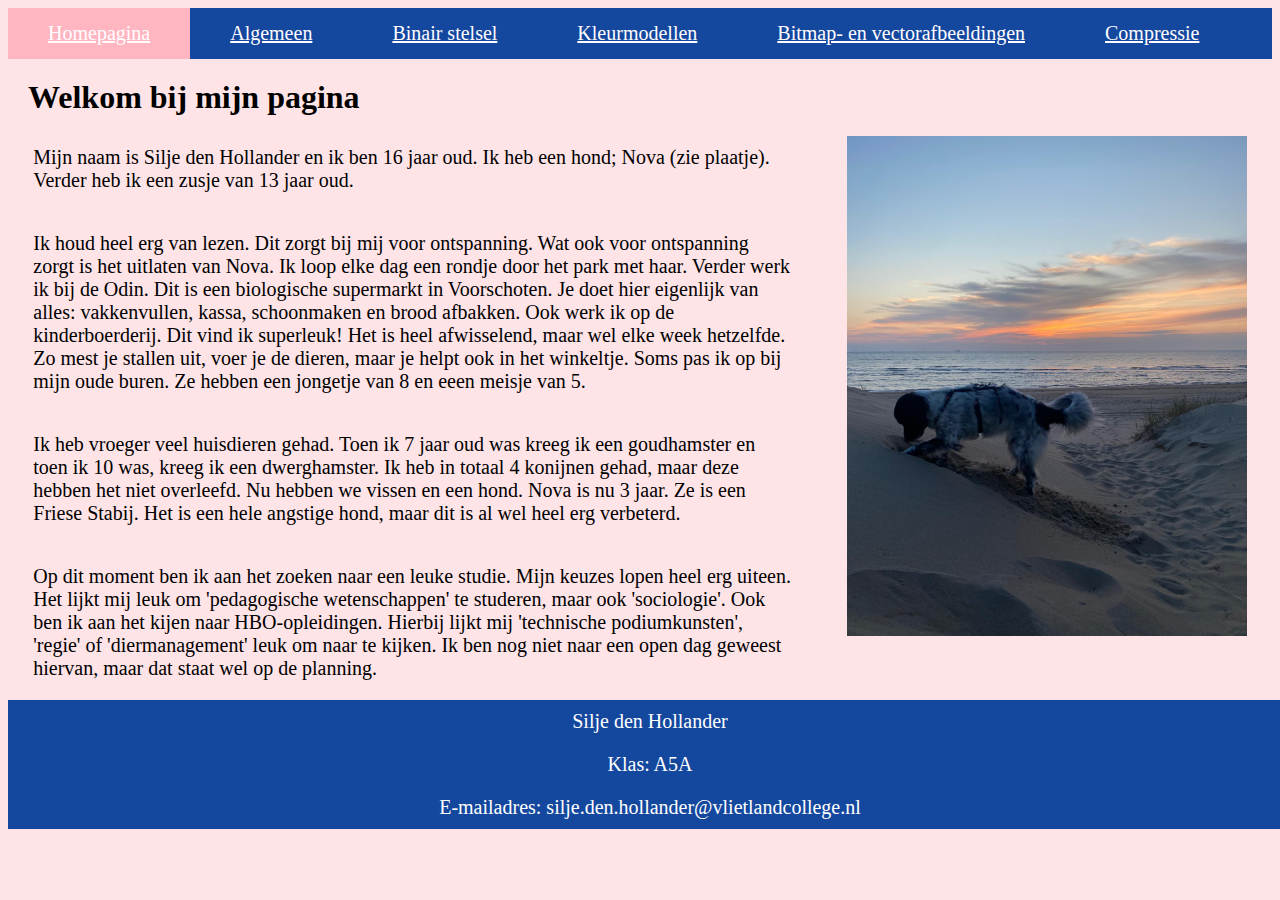
<file: index.html>
<!DOCTYPE html> <!--dit is de homepagina van mijn site-->
<html> <!--dit is het html element-->
    <head> <!--dit is de titel-->
        <title>Mijn pagina</title>
        <link rel="stylesheet" href="opmaak.css"> <!--opmaak-->
    </head>
    <body>

        <ul> <!--menu-->
            <li><a class="active" href="index.html">Homepagina</a> </li>
            <li><a href="html/Algemeen.html">Algemeen</a> </li>
            <li><a href="html/Binairstelsel.html">Binair stelsel</a> </li>
            <li><a href="html/Kleurmodellen.html"> Kleurmodellen</a> </li>
            <li><a href="html/Bitmap- en vectorafbeeldingen.html"> Bitmap- en vectorafbeeldingen</a> </li>
            <li><a href="html/Compressie.html"> Compressie</a> </li>
        </ul>
        
        <h1>Welkom bij mijn pagina</h1> <!--Titel-->

        <img class="nova" src="plaatjes/Nova.JPG" alt="Afbeelding niet beschikbaar" width="400" height="500"> <!--Plaatje van Nova-->
        <p class="voorstellen"> <!--eerste paragraaf voorstellen-->
            Mijn naam is Silje den Hollander en ik ben 16 jaar oud. Ik heb een hond; Nova (zie plaatje). Verder heb ik een zusje
            van 13 jaar oud.
        </p>

        <p class="hobbys"> <!--paragraaf over hobbys en werk-->
            Ik houd heel erg van lezen. Dit zorgt bij mij voor ontspanning. Wat ook voor ontspanning zorgt is het uitlaten van Nova.
            Ik loop elke dag een rondje door het park met haar. Verder werk ik bij de Odin. Dit is een biologische supermarkt in Voorschoten. Je doet hier eigenlijk van alles: vakkenvullen,
            kassa, schoonmaken en brood afbakken. Ook werk ik op de kinderboerderij. Dit vind ik superleuk! Het is heel afwisselend, maar wel elke week hetzelfde.
            Zo mest je stallen uit, voer je de dieren, maar je helpt ook in het winkeltje. Soms pas ik op bij mijn oude buren. Ze hebben een jongetje van 8 en eeen meisje van 5.
        </p>

        <p class="huisdieren"> <!--paragraaf over huisdieren-->
            Ik heb vroeger veel huisdieren gehad. Toen ik 7 jaar oud was kreeg ik een goudhamster en toen ik 10 was, kreeg ik een dwerghamster. Ik heb in totaal 4 konijnen gehad, maar deze hebben het niet overleefd.
            Nu hebben we vissen en een hond. Nova is nu 3 jaar. Ze is een Friese Stabij. Het is een hele angstige hond, maar dit is al wel heel erg verbeterd.
        </p>

        <p class="studie"> <!--paragraaf over studies-->
            Op dit moment ben ik aan het zoeken naar een leuke studie. Mijn keuzes lopen heel erg uiteen. Het lijkt mij leuk om 'pedagogische wetenschappen' te studeren, maar ook 'sociologie'.
            Ook ben ik aan het kijen naar HBO-opleidingen. Hierbij lijkt mij 'technische podiumkunsten', 'regie' of 'diermanagement' leuk om naar te kijken. Ik ben nog niet naar een open dag geweest hiervan, maar 
            dat staat wel op de planning.
        </p>

        <br>
    <footer> <!--tekst onderaan de pagina over rechten-->
    <p class="footer">Silje den Hollander</p>
    <p class="footer">Klas: A5A</p>
    <p class="footer">E-mailadres: silje.den.hollander@vlietlandcollege.nl</p>
    </footer>

    </body>
</html>
</file>
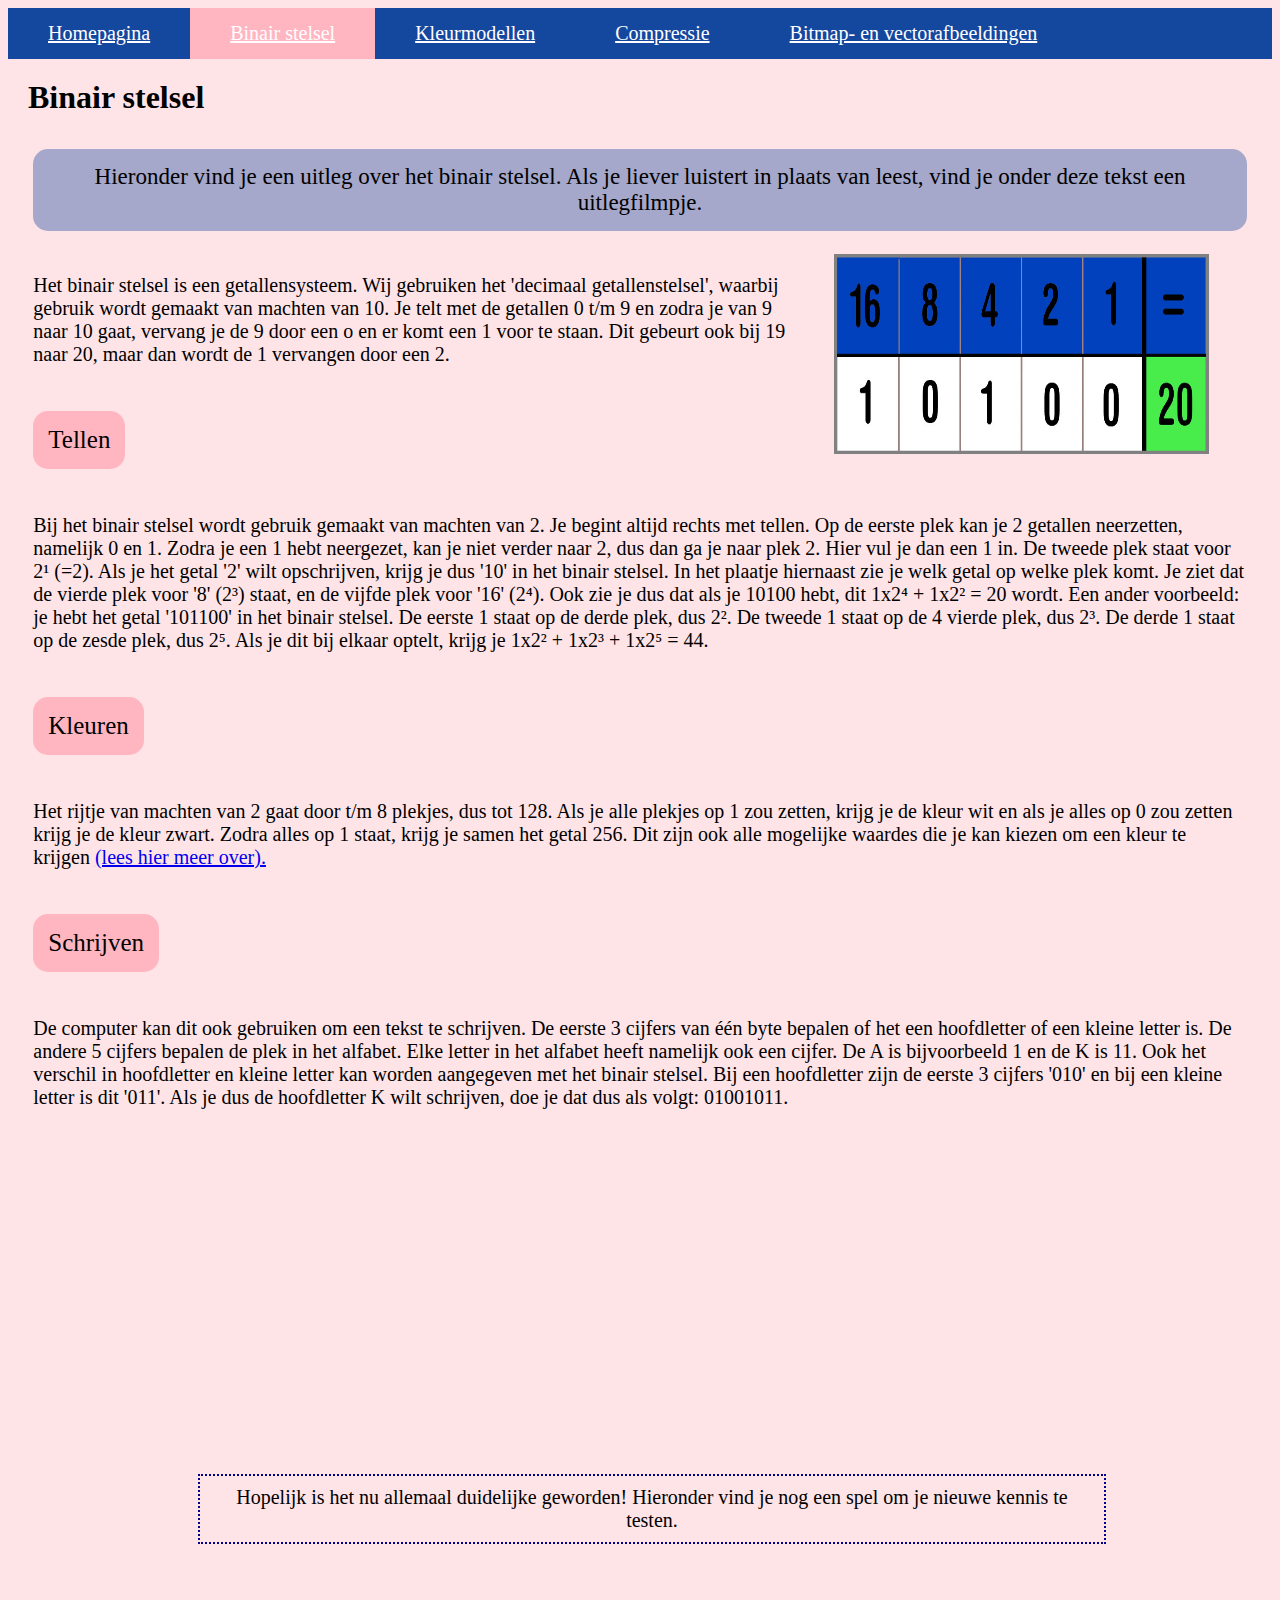
<file: binairstelsel.html>
<!DOCTYPE html> <!--dit is de pagina voor het binairstelsel-->
<html> <!--dit is het html element-->
    <head> <!--dit is de titel-->
        <title>Binairstelsel</title>
        <link rel="stylesheet" href="opmaak.css"> <!--opmaak-->
    </head>
    <body>

        <ul> <!--menu-->
            <li><a href="index.html">Homepagina</a> </li>
            <li><a class="active" href="binairstelsel.html">Binair stelsel</a> </li>
            <li><a href="Kleurmodellen.html"> Kleurmodellen</a> </li>
            <li><a href="Compressie.html"> Compressie</a> </li>
            <li><a href="Bitmap- en vectorafbeeldingen.html"> Bitmap- en vectorafbeeldingen</a> </li>
        </ul>

        <h1>Binair stelsel</h1> <!--titel-->
        
        <p class="binairkop"> Hieronder vind je een uitleg over het binair stelsel. Als je liever luistert in plaats van leest, vind je onder
            deze tekst een uitlegfilmpje.
        </p>
        <img class="uitlegbinair" src="binairstelsel.jpg"" alt="Afbeelding niet beschikbaar" width="375" height="200"><!--plaatje-->
        <p class="binair1"> Het binair stelsel is een getallensysteem. Wij gebruiken het 'decimaal getallenstelsel', waarbij gebruik wordt
            gemaakt van machten van 10. Je telt met de getallen 0 t/m 9 en zodra je van 9 naar 10 gaat, 
            vervang je de 9 door een o en er komt een 1 voor te staan. Dit gebeurt ook bij 19 naar 20, maar dan wordt de 1 vervangen door
            een 2.
        </p>
        <br>
        <br>
        <p class="subkop">Tellen</p>
        <p> Bij het binair stelsel wordt gebruik gemaakt van machten van 2. Je begint altijd rechts met tellen. Op de eerste plek
            kan je 2 getallen neerzetten, namelijk 0 en 1. Zodra je een 1 hebt neergezet, kan je niet verder naar 2, dus dan ga je naar plek 2.
            Hier vul je dan een 1 in. De tweede plek staat voor 2¹ (=2). Als je het getal '2' wilt opschrijven, krijg je dus '10' in het binair stelsel. In het plaatje hiernaast zie je welk getal op
            welke plek komt. Je ziet dat de vierde plek voor '8' (2³) staat, en de vijfde plek voor '16' (2⁴). Ook zie je dus dat als je 10100 hebt, dit
            1x2⁴ + 1x2² = 20 wordt.
            Een ander voorbeeld: je hebt het getal '101100' in het binair stelsel. De eerste 1 staat op de derde plek, dus 2². De tweede 1
            staat op de 4 vierde plek, dus 2³. De derde 1 staat op de zesde plek, dus 2⁵. Als je dit bij elkaar optelt, krijg je
            1x2² + 1x2³ + 1x2⁵ = 44.
        </p>
        <p class="subkop">Kleuren</p>
        <p>
            Het rijtje van machten van 2 gaat door t/m 8 plekjes, dus tot 128. Als je alle plekjes op 1 zou zetten,
            krijg je de kleur wit en als je alles op 0 zou zetten krijg je de kleur zwart. Zodra alles op 1 staat, krijg je samen het getal 256.
            Dit zijn ook alle mogelijke waardes die je kan kiezen om een kleur te krijgen <a href="Kleurmodellen.html"> (lees hier meer over).</a>
        </p>
        <p class="subkop">Schrijven</p>
        <p> De computer kan dit ook gebruiken om een tekst te schrijven. De eerste 3 cijfers van één byte bepalen of het een hoofdletter
            of een kleine letter is. De andere 5 cijfers bepalen de plek in het alfabet. Elke letter in het alfabet heeft namelijk ook een cijfer.
            De A is bijvoorbeeld 1 en de K is 11. Ook het verschil in hoofdletter en kleine letter kan worden aangegeven met het binair stelsel.
            Bij een hoofdletter zijn de eerste 3 cijfers '010' en bij een kleine letter is dit '011'. Als je dus de hoofdletter K wilt schrijven, doe je dat dus als volgt:
            01001011.
        </p>
        <iframe class="filmpjebinair" width="560" height="315" src="https://www.youtube.com/embed/TeQH_Bei8iU?si=MJd0T63FZWx44Vfq" title="YouTube video player" 
        frameborder="0" allow="accelerometer; autoplay; clipboard-write; encrypted-media; gyroscope; picture-in-picture; web-share" referrerpolicy="strict-origin-when-cross-origin" allowfullscreen></iframe>

        <p class="binair2"> Hopelijk is het nu allemaal duidelijke geworden! Hieronder vind je nog een spel om je nieuwe kennis
            te testen.
        </p>

        <iframe class="spelbinair" src="https://games.penjee.com/binary-bonanza/game.php" width="700" height="500" frameborder="no" scrolling="no" ></iframe> <!--spel binair stelsel-->

    </body>
</html>
</file>
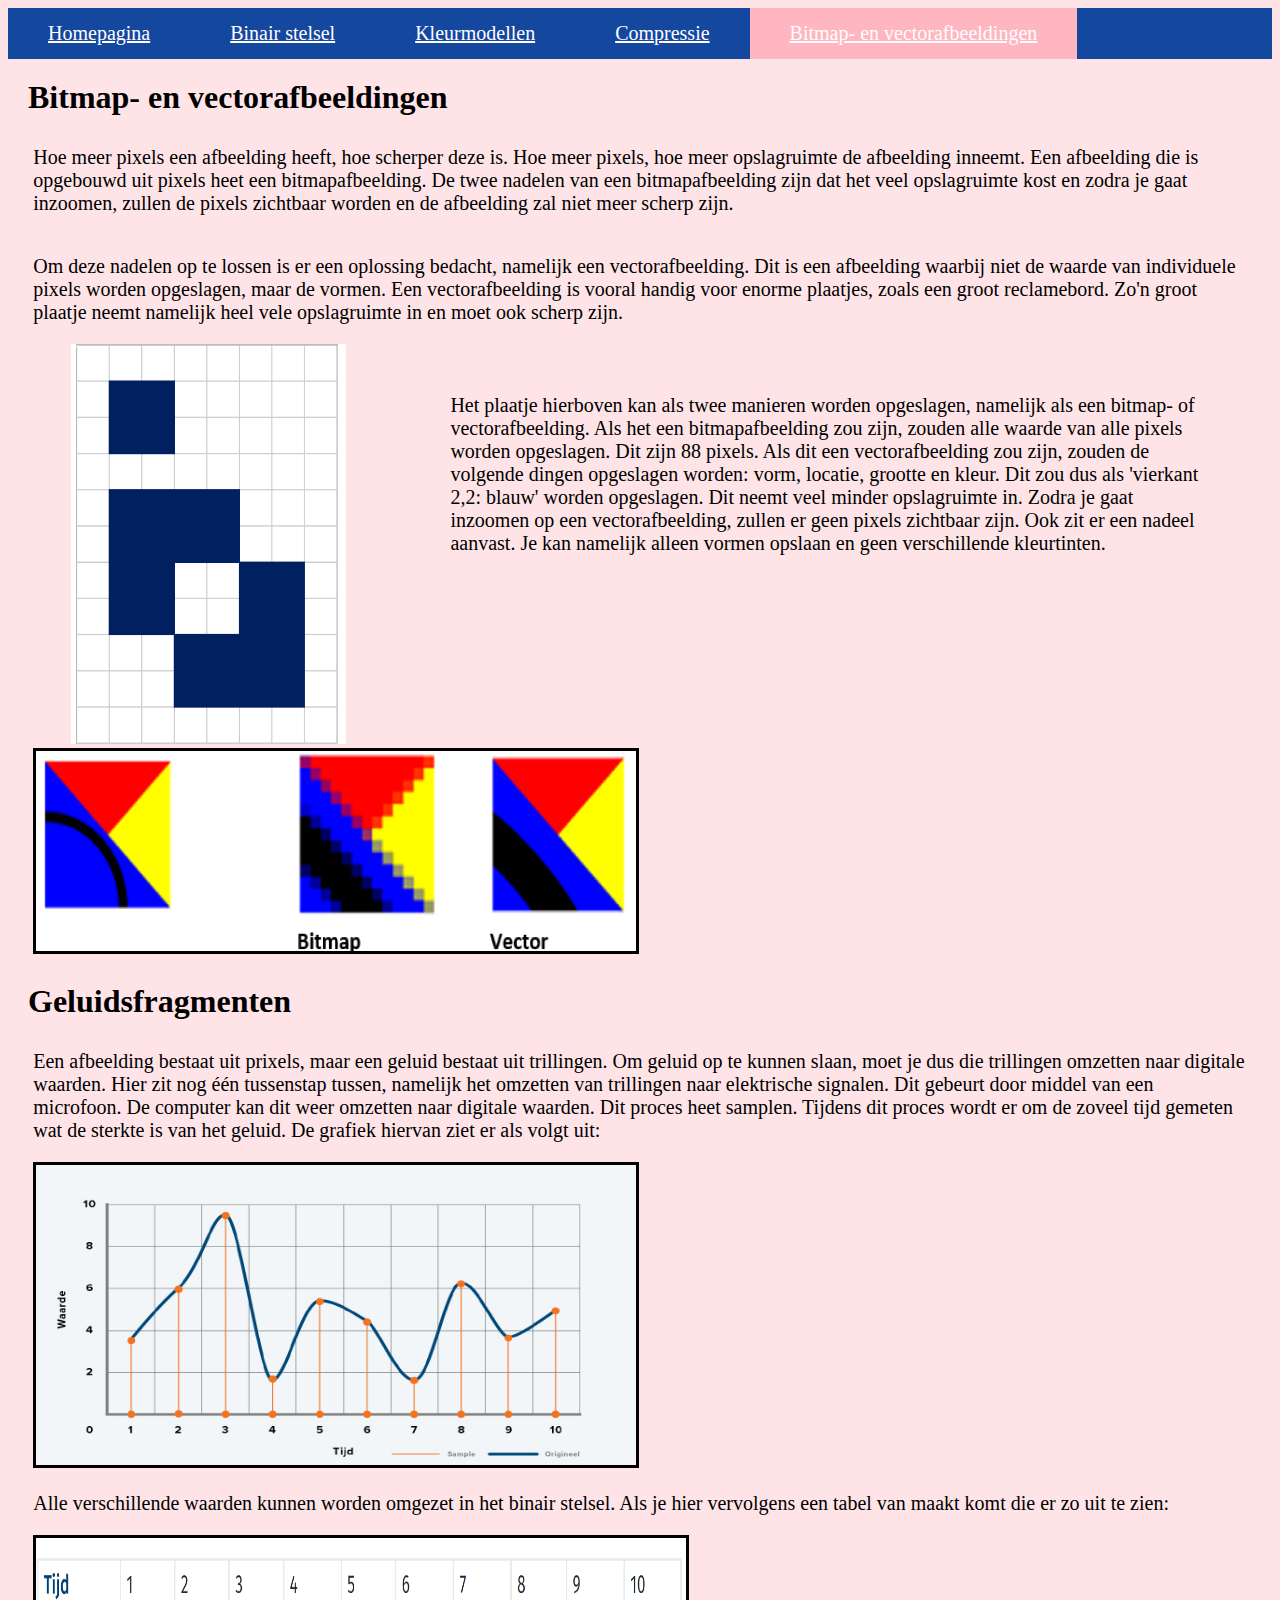
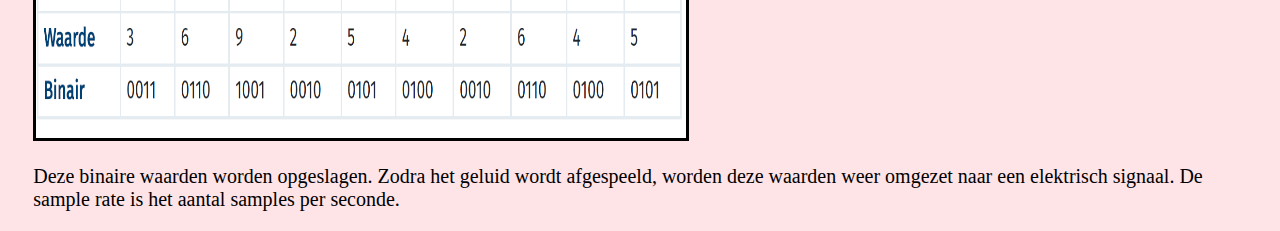
<file: Bitmap- en vectorafbeeldingen.html>
<!DOCTYPE html> <!--dit is de homepagina van mijn site-->
<html> <!--dit is het html element-->
    <head> <!--dit is de titel-->
        <title>Mijn pagina</title>
        <link rel="stylesheet" href="opmaak.css"> <!--opmaak-->
    </head>
    <body>

        <ul> <!--menu-->
            <li><a href="index.html">Homepagina</a> </li>
            <li><a href="binairstelsel.html">Binair stelsel</a> </li>
            <li><a href="Kleurmodellen"> Kleurmodellen</a> </li>
            <li><a href="Compressie"> Compressie</a> </li>
            <li><a class="active" href="Bitmap- en vectorafbeeldingen.html"> Bitmap- en vectorafbeeldingen</a> </li>
        </ul>
        
        <h1>Bitmap- en vectorafbeeldingen</h1><!--titel-->

        <p> Hoe meer pixels een afbeelding heeft, hoe scherper deze is. Hoe meer pixels, hoe meer opslagruimte
            de afbeelding inneemt. Een afbeelding die is opgebouwd uit pixels heet een bitmapafbeelding. De twee nadelen van een bitmapafbeelding
            zijn dat het veel opslagruimte kost en zodra je gaat inzoomen, zullen de pixels zichtbaar worden en de afbeelding zal niet meer scherp zijn.
        </p>
        <p>
            Om deze nadelen op te lossen is er een oplossing bedacht, namelijk een vectorafbeelding. Dit is een afbeelding
            waarbij niet de waarde van individuele pixels worden opgeslagen, maar de vormen. Een vectorafbeelding is vooral
            handig voor enorme plaatjes, zoals een groot reclamebord. Zo'n groot plaatje neemt namelijk heel vele opslagruimte in
            en moet ook scherp zijn.
        </p>
        <img class="vormen" src="vormen.png"" alt="Afbeelding niet beschikbaar" width="275" height="400"><!--plaatje-->
        <p class="p_vorm">
            Het plaatje hierboven kan als twee manieren worden opgeslagen, namelijk als een bitmap- of vectorafbeelding.
            Als het een bitmapafbeelding zou zijn, zouden alle waarde van alle pixels worden opgeslagen. Dit zijn 88 pixels.
            Als dit een vectorafbeelding zou zijn, zouden de volgende dingen opgeslagen worden: vorm, locatie, grootte en kleur.
            Dit zou dus als 'vierkant 2,2: blauw' worden opgeslagen. Dit neemt veel minder opslagruimte in.
            Zodra je gaat inzoomen op een vectorafbeelding, zullen er geen pixels zichtbaar zijn. Ook zit er een nadeel aanvast. Je kan
            namelijk alleen vormen opslaan en geen verschillende kleurtinten.
        </p>
        <br>
        <img class="verschil_b_v" src="verschil_b_v.png"" alt="Afbeelding niet beschikbaar" width="600" height="200"><!--plaatje-->
        <h1>Geluidsfragmenten</h1>
        <p>
            Een afbeelding bestaat uit prixels, maar een geluid bestaat uit trillingen. Om geluid op te kunnen slaan, moet je dus die trillingen omzetten
            naar digitale waarden. Hier zit nog één tussenstap tussen, namelijk het omzetten van trillingen naar elektrische signalen. Dit gebeurt door middel van een microfoon. De computer kan dit weer omzetten
            naar digitale waarden. Dit proces heet samplen. Tijdens dit proces wordt er om de zoveel tijd gemeten wat de sterkte is van het geluid. De grafiek hiervan ziet er als volgt uit:
        </p>
        <img class="grafiek" src="grafiek.png"" alt="Afbeelding niet beschikbaar" width="600" height="300"><!--plaatje-->
        <br>
        <p>Alle verschillende waarden kunnen worden omgezet in het binair stelsel. Als je hier vervolgens een tabel van maakt komt die er zo uit te zien:</p>
        <img class="tabel" src="tabel.png"" alt="Afbeelding niet beschikbaar" width="650" height="200"><!--plaatje-->
        <p>Deze binaire waarden worden opgeslagen. Zodra het geluid wordt afgespeeld, worden deze waarden weer omgezet
            naar een elektrisch signaal. De sample rate is het aantal samples per seconde.
        </p>
    </body>
</html>
</file>
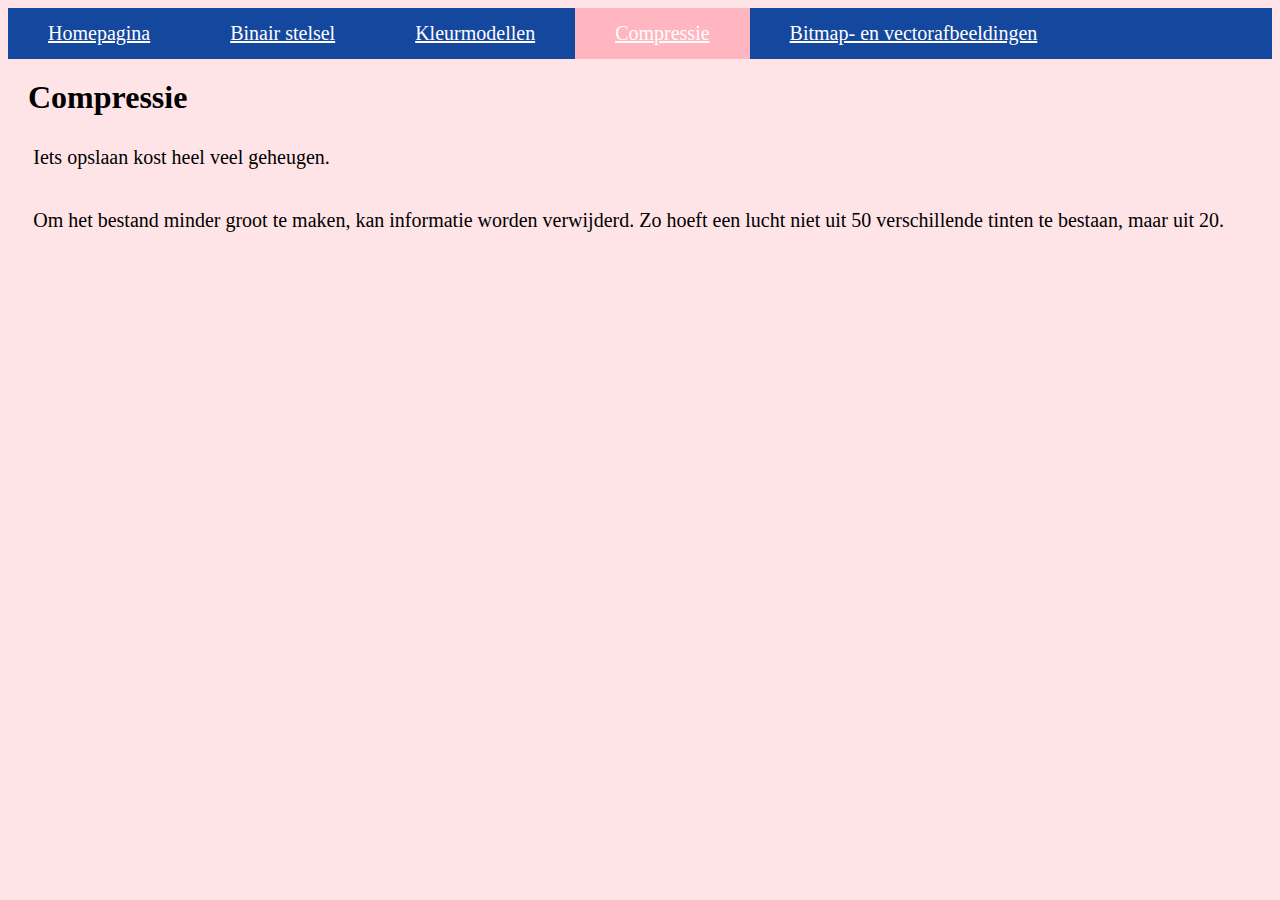
<file: Compressie.html>
<!DOCTYPE html> <!--dit is de homepagina van mijn site-->
<html> <!--dit is het html element-->
    <head> <!--dit is de titel-->
        <title>Mijn pagina</title>
        <link rel="stylesheet" href="opmaak.css"> <!--opmaak-->
    </head>
    <body>

        <ul> <!--menu-->
            <li><a href="index.html">Homepagina</a> </li>
            <li><a href="binairstelsel.html">Binair stelsel</a> </li>
            <li><a href="Kleurmodellen"> Kleurmodellen</a> </li>
            <li><a class="active" href="Compressie"> Compressie</a> </li>
            <li><a href="Bitmap- en vectorafbeeldingen.html"> Bitmap- en vectorafbeeldingen</a> </li>
        </ul>
        
        <h1>Compressie</h1><!--titel-->
        <p>
            Iets opslaan kost heel veel geheugen.
        </p>

        <p class="vid">
            Om het bestand minder groot te maken, kan informatie worden verwijderd. Zo hoeft een lucht niet uit 
            50 verschillende tinten te bestaan, maar uit 20.
        </p>

    </body>
</html>
</file>
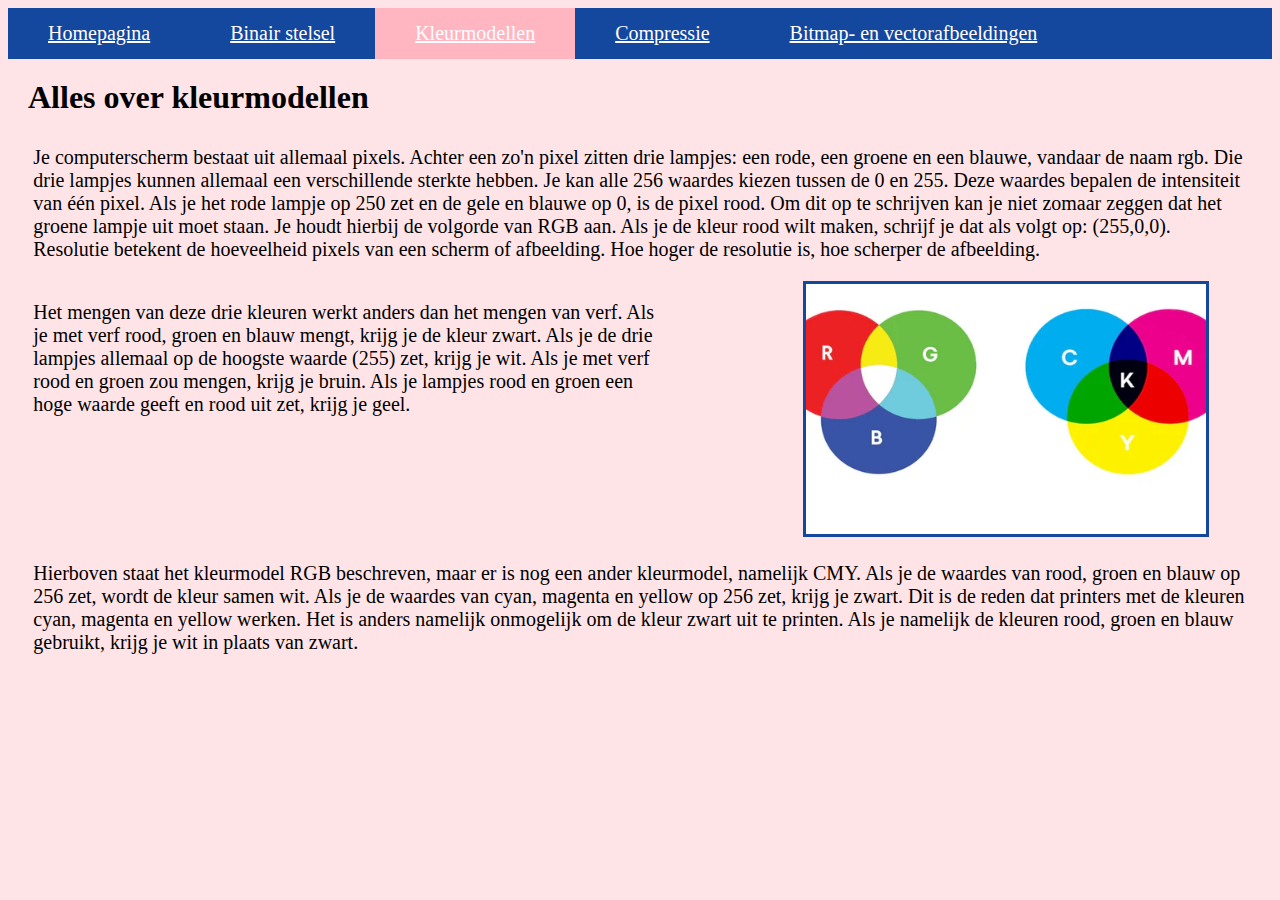
<file: Kleurmodellen.html>
<!DOCTYPE html> <!--dit is de homepagina van mijn site-->
<html> <!--dit is het html element-->
    <head> <!--dit is de titel-->
        <title>Mijn pagina</title>
        <link rel="stylesheet" href="opmaak.css"> <!--opmaak-->
    </head>
    <body>

        <ul> <!--menu-->
            <li><a href="index.html">Homepagina</a> </li>
            <li><a href="binairstelsel.html">Binair stelsel</a> </li>
            <li><a class="active" href="Kleurmodellen"> Kleurmodellen</a> </li>
            <li><a href="Compressie"> Compressie</a> </li>
            <li><a href="Bitmap- en vectorafbeeldingen.html"> Bitmap- en vectorafbeeldingen</a> </li>
        </ul>

        <h1>Alles over kleurmodellen</h1>

        <p class="kleur"> Je computerscherm bestaat uit allemaal pixels. Achter een zo'n pixel zitten drie lampjes:
            een rode, een groene en een blauwe, vandaar de naam rgb. Die drie lampjes kunnen allemaal
            een verschillende sterkte hebben. Je kan alle 256 waardes kiezen tussen de 0 en 255. Deze waardes bepalen de intensiteit van één pixel. Als je het rode lampje op 250 zet en de gele en blauwe op 0, 
            is de pixel rood. Om dit op te schrijven kan je niet zomaar zeggen dat het groene lampje uit moet staan.
            Je houdt hierbij de volgorde van RGB aan. Als je de kleur rood wilt maken, schrijf je dat als volgt op: (255,0,0). Resolutie betekent de hoeveelheid pixels van een scherm of afbeelding. Hoe hoger
            de resolutie is, hoe scherper de afbeelding.
        </p>    
        <p class="kleur2"> Het mengen van deze drie kleuren werkt anders dan het mengen
            van verf. Als je met verf rood, groen en blauw mengt, krijg je de kleur zwart. Als je de drie lampjes allemaal op de 
            hoogste waarde (255) zet, krijg je wit. Als je met verf rood en groen zou mengen, krijg je bruin. Als je lampjes rood en groen
            een hoge waarde geeft en rood uit zet, krijg je geel.
        </p> <!--paragraaf-->

        <img class="cirkels" src="Kleurcirkel.webp"" alt="Afbeelding niet beschikbaar" width="400" height="250"> <!--Plaatje-->

        <p class="extra">Hierboven staat het kleurmodel RGB beschreven, maar er is nog een ander kleurmodel, namelijk CMY.
            Als je de waardes van rood, groen en blauw op 256 zet, wordt de kleur samen wit. Als je de
            waardes van cyan, magenta en yellow op 256 zet, krijg je zwart. Dit is de reden dat printers met de 
            kleuren cyan, magenta en yellow werken. Het is anders namelijk onmogelijk om de kleur zwart uit te printen. Als je namelijk de kleuren
            rood, groen en blauw gebruikt, krijg je wit in plaats van zwart.

        </p>
    </body>
</html>
</file>
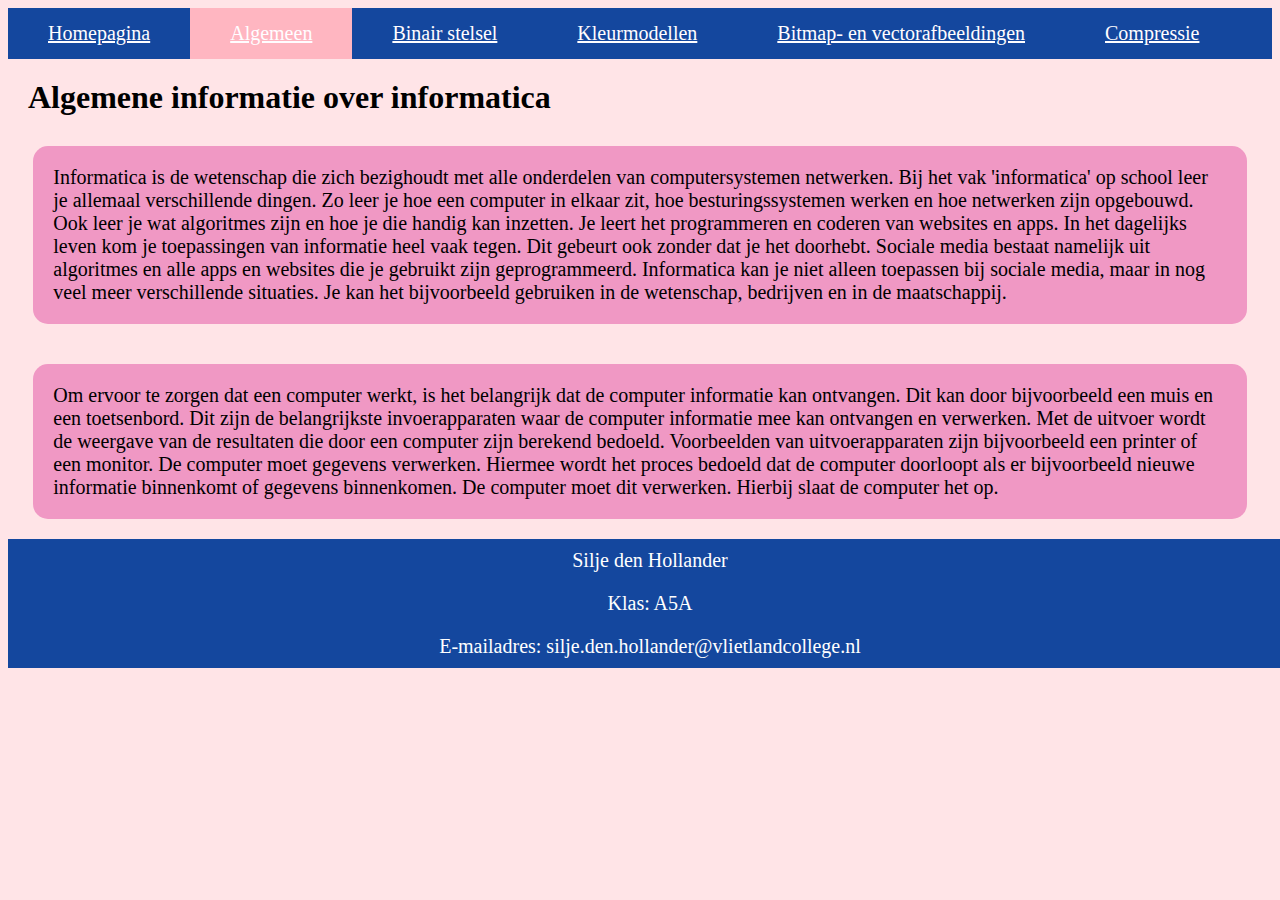
<file: html/Algemeen.html>
<!DOCTYPE html> <!--dit is de homepagina van mijn site-->
<html> <!--dit is het html element-->
    <head> <!--dit is de titel-->
        <title>Mijn pagina</title>
        <link rel="stylesheet" href="../opmaak.css"> <!--opmaak-->
    </head>
    <body>

        <ul> <!--menu-->
            <li><a href="../index.html">Homepagina</a> </li>
            <li><a class="active" href="Algemeen.html">Algemeen</a> </li>
            <li><a href="Binairstelsel.html">Binair stelsel</a> </li>
            <li><a href="Kleurmodellen.html"> Kleurmodellen</a> </li>
            <li><a href="Bitmap- en vectorafbeeldingen.html"> Bitmap- en vectorafbeeldingen</a> </li>
            <li><a href="Compressie.html"> Compressie</a> </li>
        </ul>

        <h1>Algemene informatie over informatica</h1> <!--Titel-->

        <p class="algemeen">
            Informatica is de wetenschap die zich bezighoudt met alle onderdelen van computersystemen netwerken.
            Bij het vak 'informatica' op school leer je allemaal verschillende dingen. Zo leer je hoe een computer in elkaar zit, hoe besturingssystemen
            werken en hoe netwerken zijn opgebouwd. Ook leer je wat algoritmes zijn en hoe je die handig kan inzetten. Je leert het programmeren en coderen van websites en apps.
            In het dagelijks leven kom je toepassingen van informatie heel vaak tegen. Dit gebeurt ook zonder dat je het doorhebt. Sociale media bestaat namelijk uit algoritmes en alle apps
            en websites die je gebruikt zijn geprogrammeerd. Informatica kan je niet alleen toepassen bij sociale media, maar in nog veel meer verschillende situaties. Je kan het
            bijvoorbeeld gebruiken in de wetenschap, bedrijven en in de maatschappij.
        </p>

        <p class="algemeen">
            Om ervoor te zorgen dat een computer werkt, is het belangrijk dat de computer informatie kan ontvangen.
            Dit kan door bijvoorbeeld een muis en een toetsenbord. Dit zijn de belangrijkste invoerapparaten waar de computer
            informatie mee kan ontvangen en verwerken. Met de uitvoer wordt de weergave van de resultaten die door een computer zijn berekend bedoeld.
            Voorbeelden van uitvoerapparaten zijn bijvoorbeeld een printer of een monitor. De computer moet gegevens verwerken. Hiermee wordt het proces bedoeld dat de computer doorloopt als er
            bijvoorbeeld nieuwe informatie binnenkomt of gegevens binnenkomen. De computer moet dit verwerken. Hierbij slaat de computer het op.
        </p>

        <footer>  <!--tekst onderaan de pagina over rechten-->
            <p class="footer">Silje den Hollander</p>
            <p class="footer">Klas: A5A</p>
            <p class="footer">E-mailadres: silje.den.hollander@vlietlandcollege.nl</p>
            </footer>
            
    </body>
    </html>
</file>
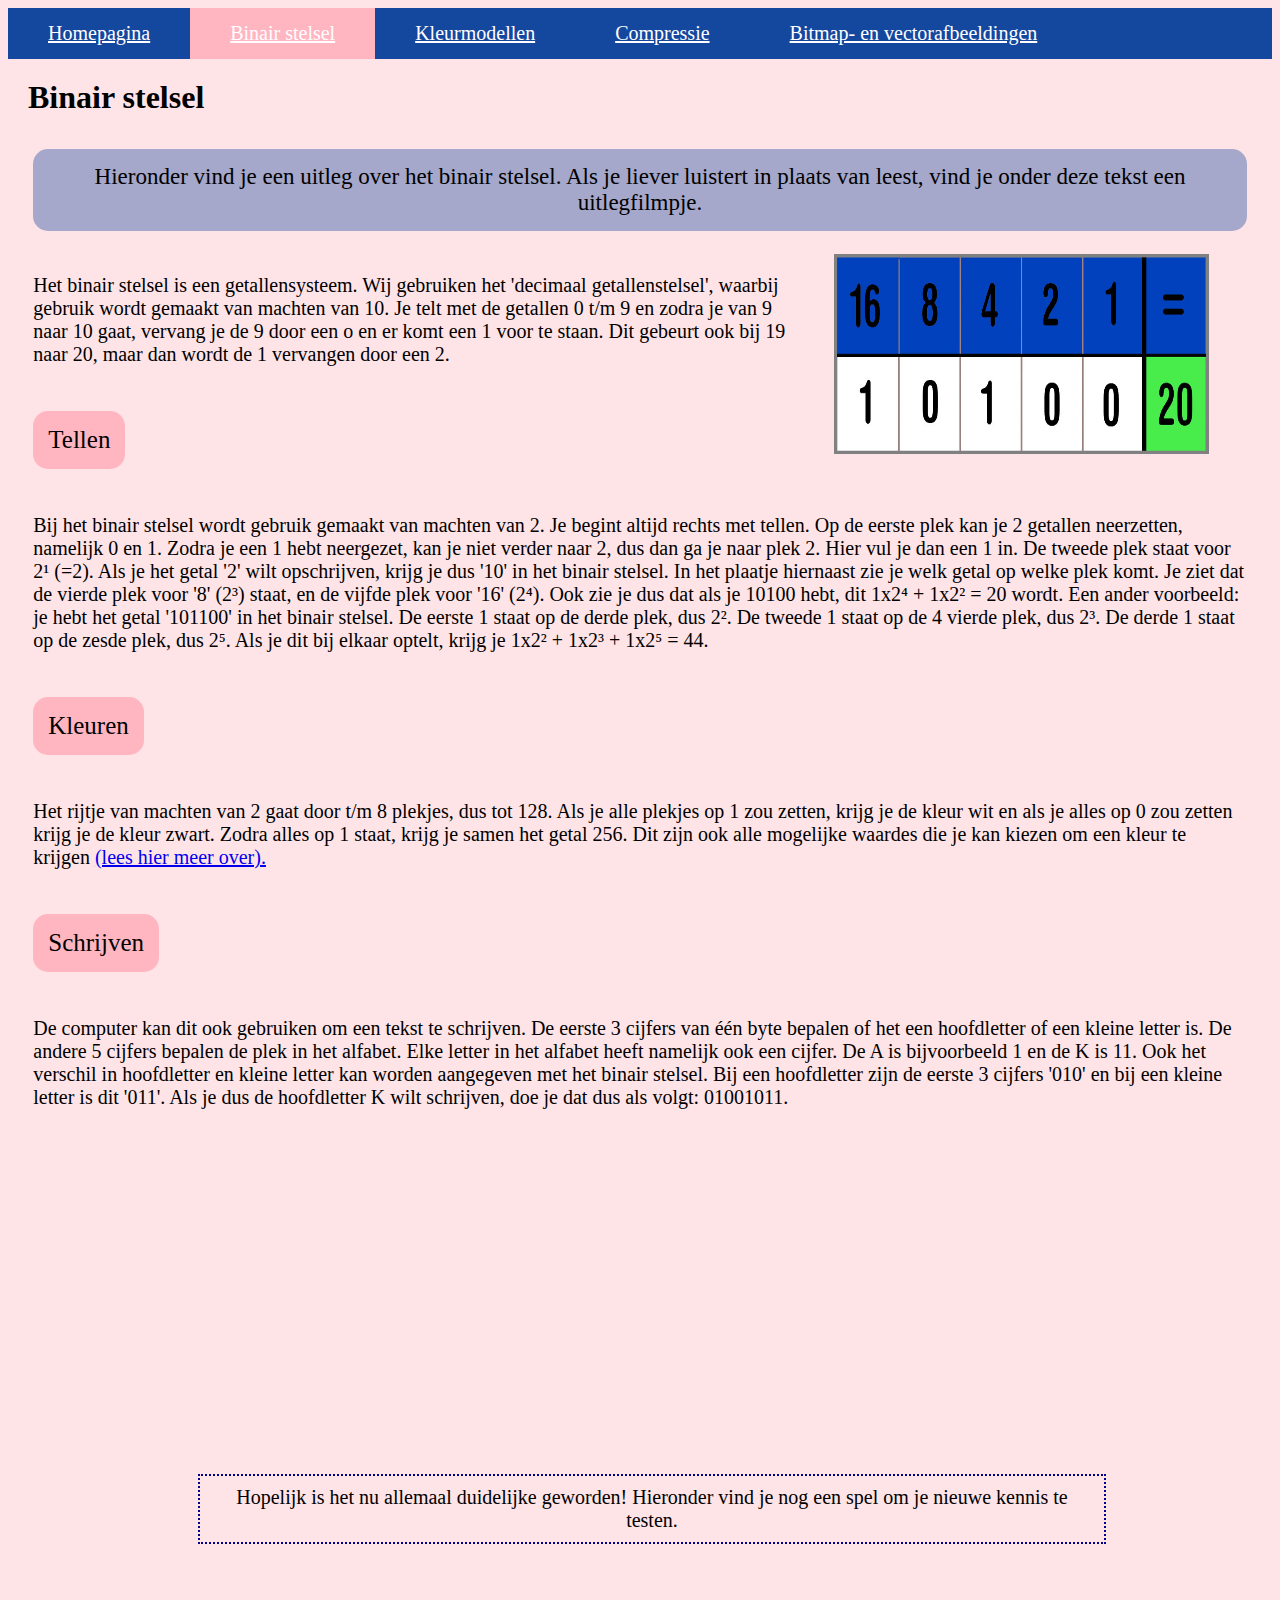
<file: html/binairstelsel.html>
<!DOCTYPE html> <!--dit is de pagina voor het binairstelsel-->
<html> <!--dit is het html element-->
    <head> <!--dit is de titel-->
        <title>Binairstelsel</title>
        <link rel="stylesheet" href="../opmaak.css"> <!--opmaak-->
    </head>
    <body>

        <ul> <!--menu-->
            <li><a href="../index.html">Homepagina</a> </li>
            <li><a class="active" href="binairstelsel.html">Binair stelsel</a> </li>
            <li><a href="Kleurmodellen.html"> Kleurmodellen</a> </li>
            <li><a href="Compressie.html"> Compressie</a> </li>
            <li><a href="Bitmap- en vectorafbeeldingen.html"> Bitmap- en vectorafbeeldingen</a> </li>
        </ul>

        <h1>Binair stelsel</h1> <!--titel-->
        
        <p class="binairkop"> Hieronder vind je een uitleg over het binair stelsel. Als je liever luistert in plaats van leest, vind je onder
            deze tekst een uitlegfilmpje.
        </p>
        <img class="uitlegbinair" src="../plaatjes/binairstelsel.jpg"" alt="Afbeelding niet beschikbaar" width="375" height="200"><!--plaatje-->
        <p class="binair1"> Het binair stelsel is een getallensysteem. Wij gebruiken het 'decimaal getallenstelsel', waarbij gebruik wordt
            gemaakt van machten van 10. Je telt met de getallen 0 t/m 9 en zodra je van 9 naar 10 gaat, 
            vervang je de 9 door een o en er komt een 1 voor te staan. Dit gebeurt ook bij 19 naar 20, maar dan wordt de 1 vervangen door
            een 2.
        </p>
        <br>
        <br>
        <p class="subkop">Tellen</p>
        <p> Bij het binair stelsel wordt gebruik gemaakt van machten van 2. Je begint altijd rechts met tellen. Op de eerste plek
            kan je 2 getallen neerzetten, namelijk 0 en 1. Zodra je een 1 hebt neergezet, kan je niet verder naar 2, dus dan ga je naar plek 2.
            Hier vul je dan een 1 in. De tweede plek staat voor 2¹ (=2). Als je het getal '2' wilt opschrijven, krijg je dus '10' in het binair stelsel. In het plaatje hiernaast zie je welk getal op
            welke plek komt. Je ziet dat de vierde plek voor '8' (2³) staat, en de vijfde plek voor '16' (2⁴). Ook zie je dus dat als je 10100 hebt, dit
            1x2⁴ + 1x2² = 20 wordt.
            Een ander voorbeeld: je hebt het getal '101100' in het binair stelsel. De eerste 1 staat op de derde plek, dus 2². De tweede 1
            staat op de 4 vierde plek, dus 2³. De derde 1 staat op de zesde plek, dus 2⁵. Als je dit bij elkaar optelt, krijg je
            1x2² + 1x2³ + 1x2⁵ = 44.
        </p>
        <p class="subkop">Kleuren</p>
        <p>
            Het rijtje van machten van 2 gaat door t/m 8 plekjes, dus tot 128. Als je alle plekjes op 1 zou zetten,
            krijg je de kleur wit en als je alles op 0 zou zetten krijg je de kleur zwart. Zodra alles op 1 staat, krijg je samen het getal 256.
            Dit zijn ook alle mogelijke waardes die je kan kiezen om een kleur te krijgen <a href="Kleurmodellen.html"> (lees hier meer over).</a>
        </p>
        <p class="subkop">Schrijven</p>
        <p> De computer kan dit ook gebruiken om een tekst te schrijven. De eerste 3 cijfers van één byte bepalen of het een hoofdletter
            of een kleine letter is. De andere 5 cijfers bepalen de plek in het alfabet. Elke letter in het alfabet heeft namelijk ook een cijfer.
            De A is bijvoorbeeld 1 en de K is 11. Ook het verschil in hoofdletter en kleine letter kan worden aangegeven met het binair stelsel.
            Bij een hoofdletter zijn de eerste 3 cijfers '010' en bij een kleine letter is dit '011'. Als je dus de hoofdletter K wilt schrijven, doe je dat dus als volgt:
            01001011.
        </p>
        <iframe class="filmpjebinair" width="560" height="315" src="https://www.youtube.com/embed/TeQH_Bei8iU?si=MJd0T63FZWx44Vfq" title="YouTube video player" 
        frameborder="0" allow="accelerometer; autoplay; clipboard-write; encrypted-media; gyroscope; picture-in-picture; web-share" referrerpolicy="strict-origin-when-cross-origin" allowfullscreen></iframe>

        <p class="binair2"> Hopelijk is het nu allemaal duidelijke geworden! Hieronder vind je nog een spel om je nieuwe kennis
            te testen.
        </p>

        <iframe class="spelbinair" src="https://games.penjee.com/binary-bonanza/game.php" width="700" height="500" frameborder="no" scrolling="no" ></iframe> <!--spel binair stelsel-->

    </body>
</html>
</file>
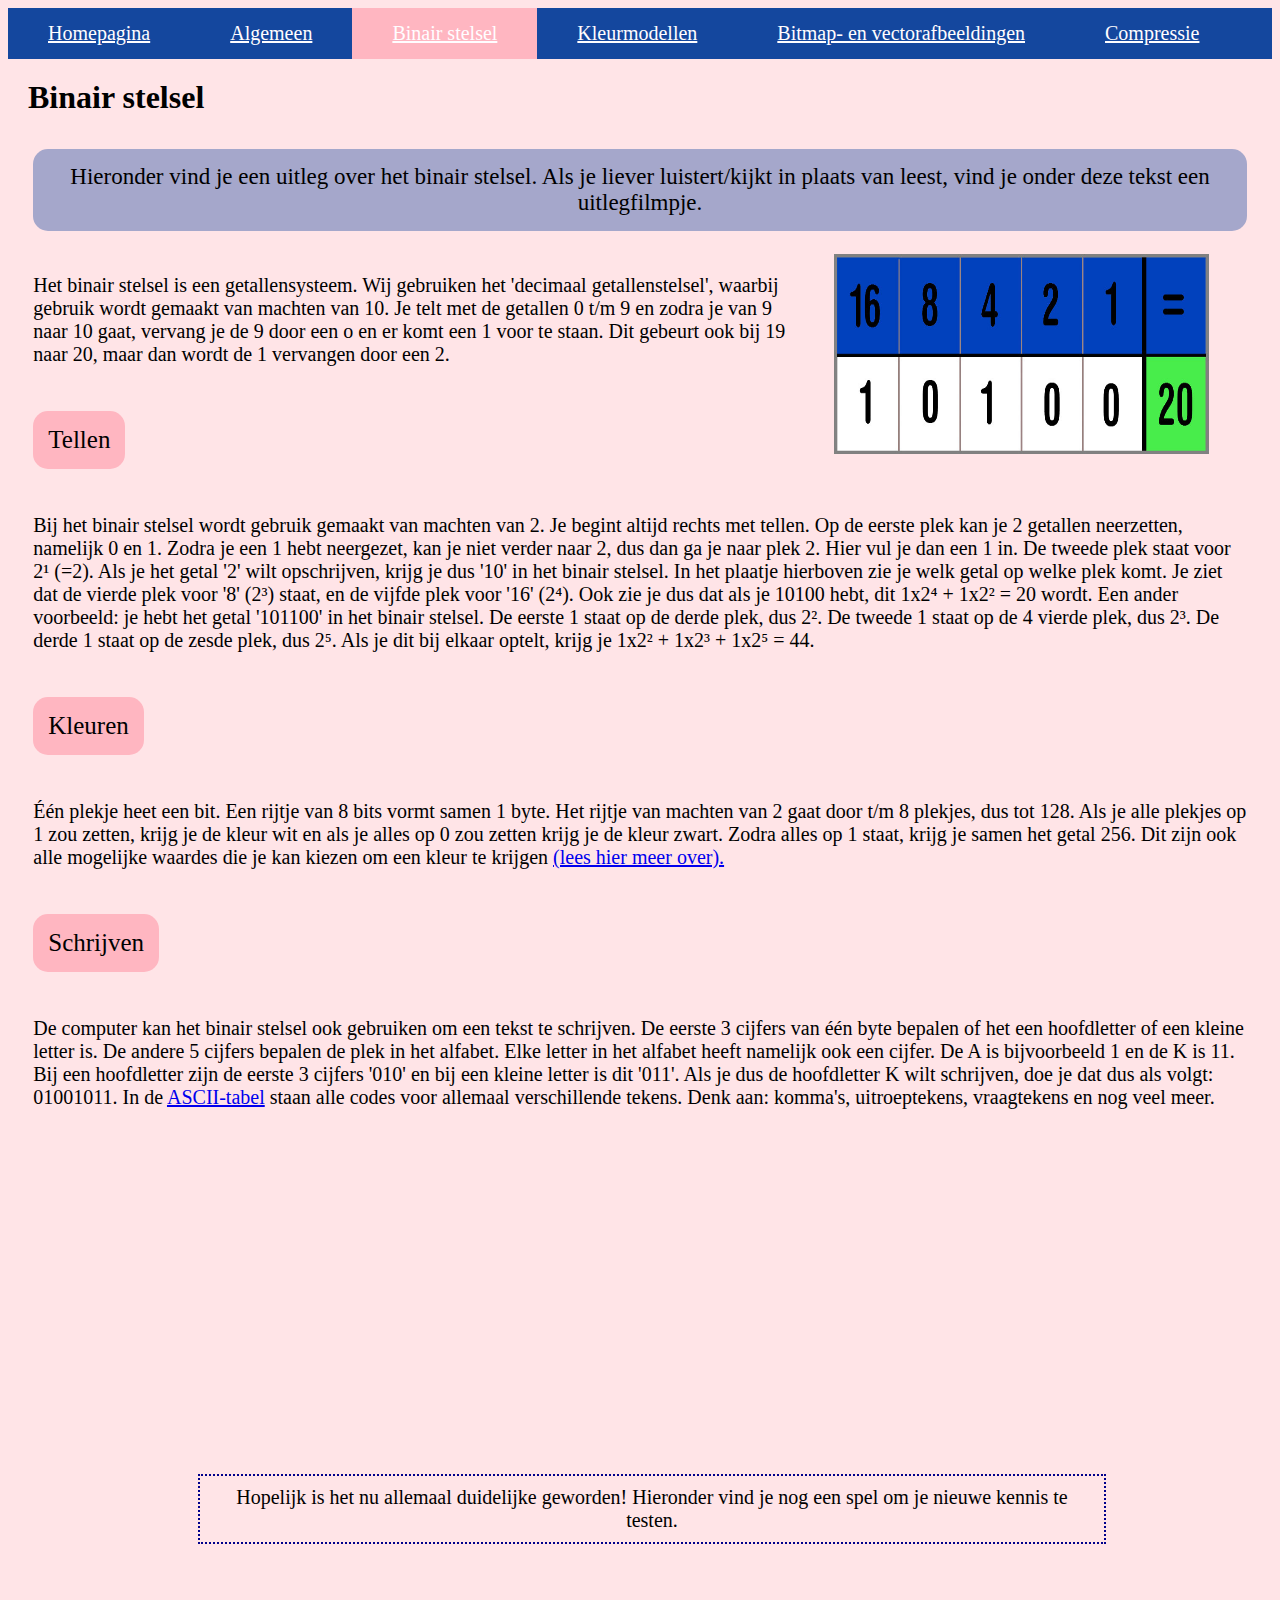
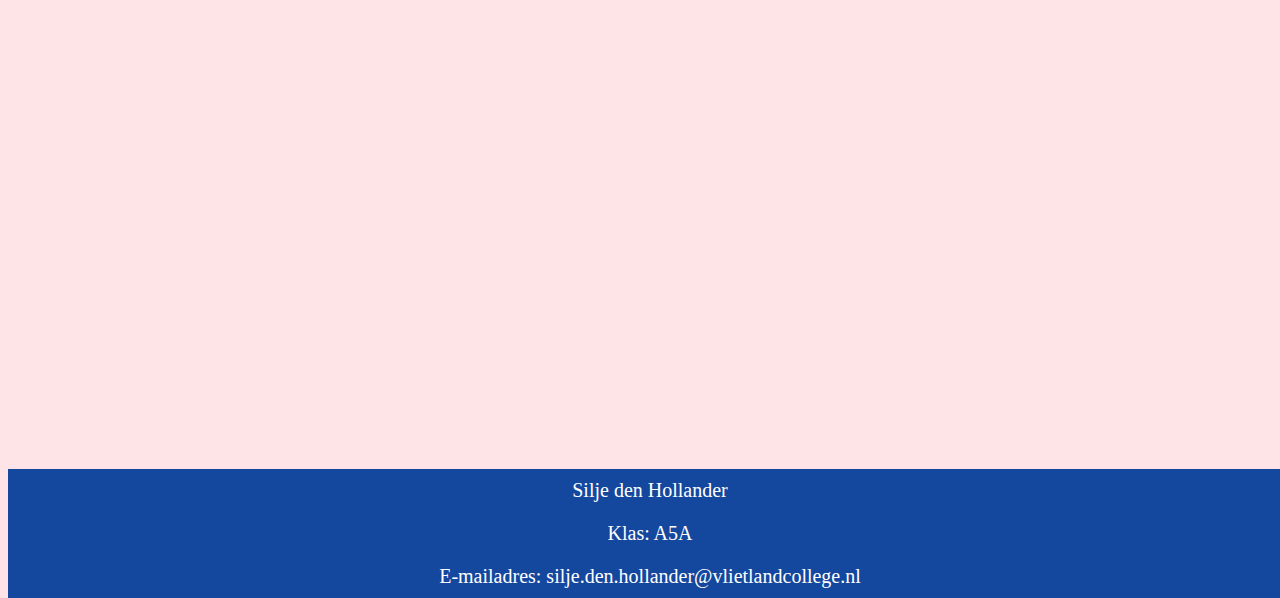
<file: html/Binairstelsel.html>
<!DOCTYPE html> <!--dit is de pagina voor het binairstelsel-->
<html> <!--dit is het html element-->
    <head> <!--dit is de titel-->
        <title>Binairstelsel</title>
        <link rel="stylesheet" href="../opmaak.css"> <!--opmaak-->
    </head>
    <body>

        <ul> <!--menu-->
            <li><a href="../index.html">Homepagina</a> </li>
            <li><a href="Algemeen.html">Algemeen</a> </li>
            <li><a class="active" href="Binairstelsel.html">Binair stelsel</a> </li>
            <li><a href="Kleurmodellen.html"> Kleurmodellen</a> </li>
            <li><a href="Bitmap- en vectorafbeeldingen.html"> Bitmap- en vectorafbeeldingen</a> </li>
            <li><a href="Compressie.html"> Compressie</a> </li>
            </ul>

        <h1>Binair stelsel</h1> <!--titel-->
        
        <p class="binairkop"> Hieronder vind je een uitleg over het binair stelsel. Als je liever luistert/kijkt in plaats van leest, vind je onder
            deze tekst een uitlegfilmpje.
        </p>
        <img class="uitlegbinair" src="../plaatjes/binairstelsel.jpg"" alt="Afbeelding niet beschikbaar" width="375" height="200"><!--plaatje uitleg binar stelsel-->
        <p class="binair1"> Het binair stelsel is een getallensysteem. Wij gebruiken het 'decimaal getallenstelsel', waarbij gebruik wordt
            gemaakt van machten van 10. Je telt met de getallen 0 t/m 9 en zodra je van 9 naar 10 gaat, 
            vervang je de 9 door een o en er komt een 1 voor te staan. Dit gebeurt ook bij 19 naar 20, maar dan wordt de 1 vervangen door
            een 2.
        </p>
        <br>
        <br>
        <p class="subkop">Tellen</p> <!--subkop-->
        <p> Bij het binair stelsel wordt gebruik gemaakt van machten van 2. Je begint altijd rechts met tellen. Op de eerste plek
            kan je 2 getallen neerzetten, namelijk 0 en 1. Zodra je een 1 hebt neergezet, kan je niet verder naar 2, dus dan ga je naar plek 2.
            Hier vul je dan een 1 in. De tweede plek staat voor 2¹ (=2). Als je het getal '2' wilt opschrijven, krijg je dus '10' in het binair stelsel. In het plaatje hierboven zie je welk getal op
            welke plek komt. Je ziet dat de vierde plek voor '8' (2³) staat, en de vijfde plek voor '16' (2⁴). Ook zie je dus dat als je 10100 hebt, dit
            1x2⁴ + 1x2² = 20 wordt.
            Een ander voorbeeld: je hebt het getal '101100' in het binair stelsel. De eerste 1 staat op de derde plek, dus 2². De tweede 1
            staat op de 4 vierde plek, dus 2³. De derde 1 staat op de zesde plek, dus 2⁵. Als je dit bij elkaar optelt, krijg je
            1x2² + 1x2³ + 1x2⁵ = 44.
        </p>
        <p class="subkop">Kleuren</p> <!--subkop-->
        <p>
            Één plekje heet een bit. Een rijtje van 8 bits vormt samen 1 byte. Het rijtje van machten van 2 gaat door t/m 8 plekjes, dus tot 128. Als je alle plekjes op 1 zou zetten,
            krijg je de kleur wit en als je alles op 0 zou zetten krijg je de kleur zwart. Zodra alles op 1 staat, krijg je samen het getal 256.
            Dit zijn ook alle mogelijke waardes die je kan kiezen om een kleur te krijgen <a href="Kleurmodellen.html"> (lees hier meer over).</a>
        </p>
        <p class="subkop">Schrijven</p> <!--subkop-->
        <p> De computer kan het binair stelsel ook gebruiken om een tekst te schrijven. De eerste 3 cijfers van één byte bepalen of het een hoofdletter
            of een kleine letter is. De andere 5 cijfers bepalen de plek in het alfabet. Elke letter in het alfabet heeft namelijk ook een cijfer.
            De A is bijvoorbeeld 1 en de K is 11.
            Bij een hoofdletter zijn de eerste 3 cijfers '010' en bij een kleine letter is dit '011'. Als je dus de hoofdletter K wilt schrijven, doe je dat dus als volgt:
            01001011. In de <a href="https://www.ascii-code.com/">ASCII-tabel</a> staan alle codes voor allemaal verschillende tekens. Denk aan: komma's, uitroeptekens, vraagtekens en nog veel meer.


        </p>
        <iframe class="filmpjebinair" width="560" height="315" src="https://www.youtube.com/embed/TeQH_Bei8iU?si=MJd0T63FZWx44Vfq" title="YouTube video player" 
        frameborder="0" allow="accelerometer; autoplay; clipboard-write; encrypted-media; gyroscope; picture-in-picture; web-share"
         referrerpolicy="strict-origin-when-cross-origin" allowfullscreen></iframe> <!--video uitleg binair stelsel-->

        <p class="binair2"> Hopelijk is het nu allemaal duidelijke geworden! Hieronder vind je nog een spel om je nieuwe kennis
            te testen.
        </p>

        <iframe class="spelbinair" src="https://games.penjee.com/binary-bonanza/game.php" width="700" height="500" frameborder="no" scrolling="no" ></iframe> <!--spel binair stelsel-->

        <footer>  <!--tekst onderaan de pagina over rechten-->
            <p class="footer">Silje den Hollander</p>
            <p class="footer">Klas: A5A</p>
            <p class="footer">E-mailadres: silje.den.hollander@vlietlandcollege.nl</p>
        </footer>

    </body>
</html>
</file>
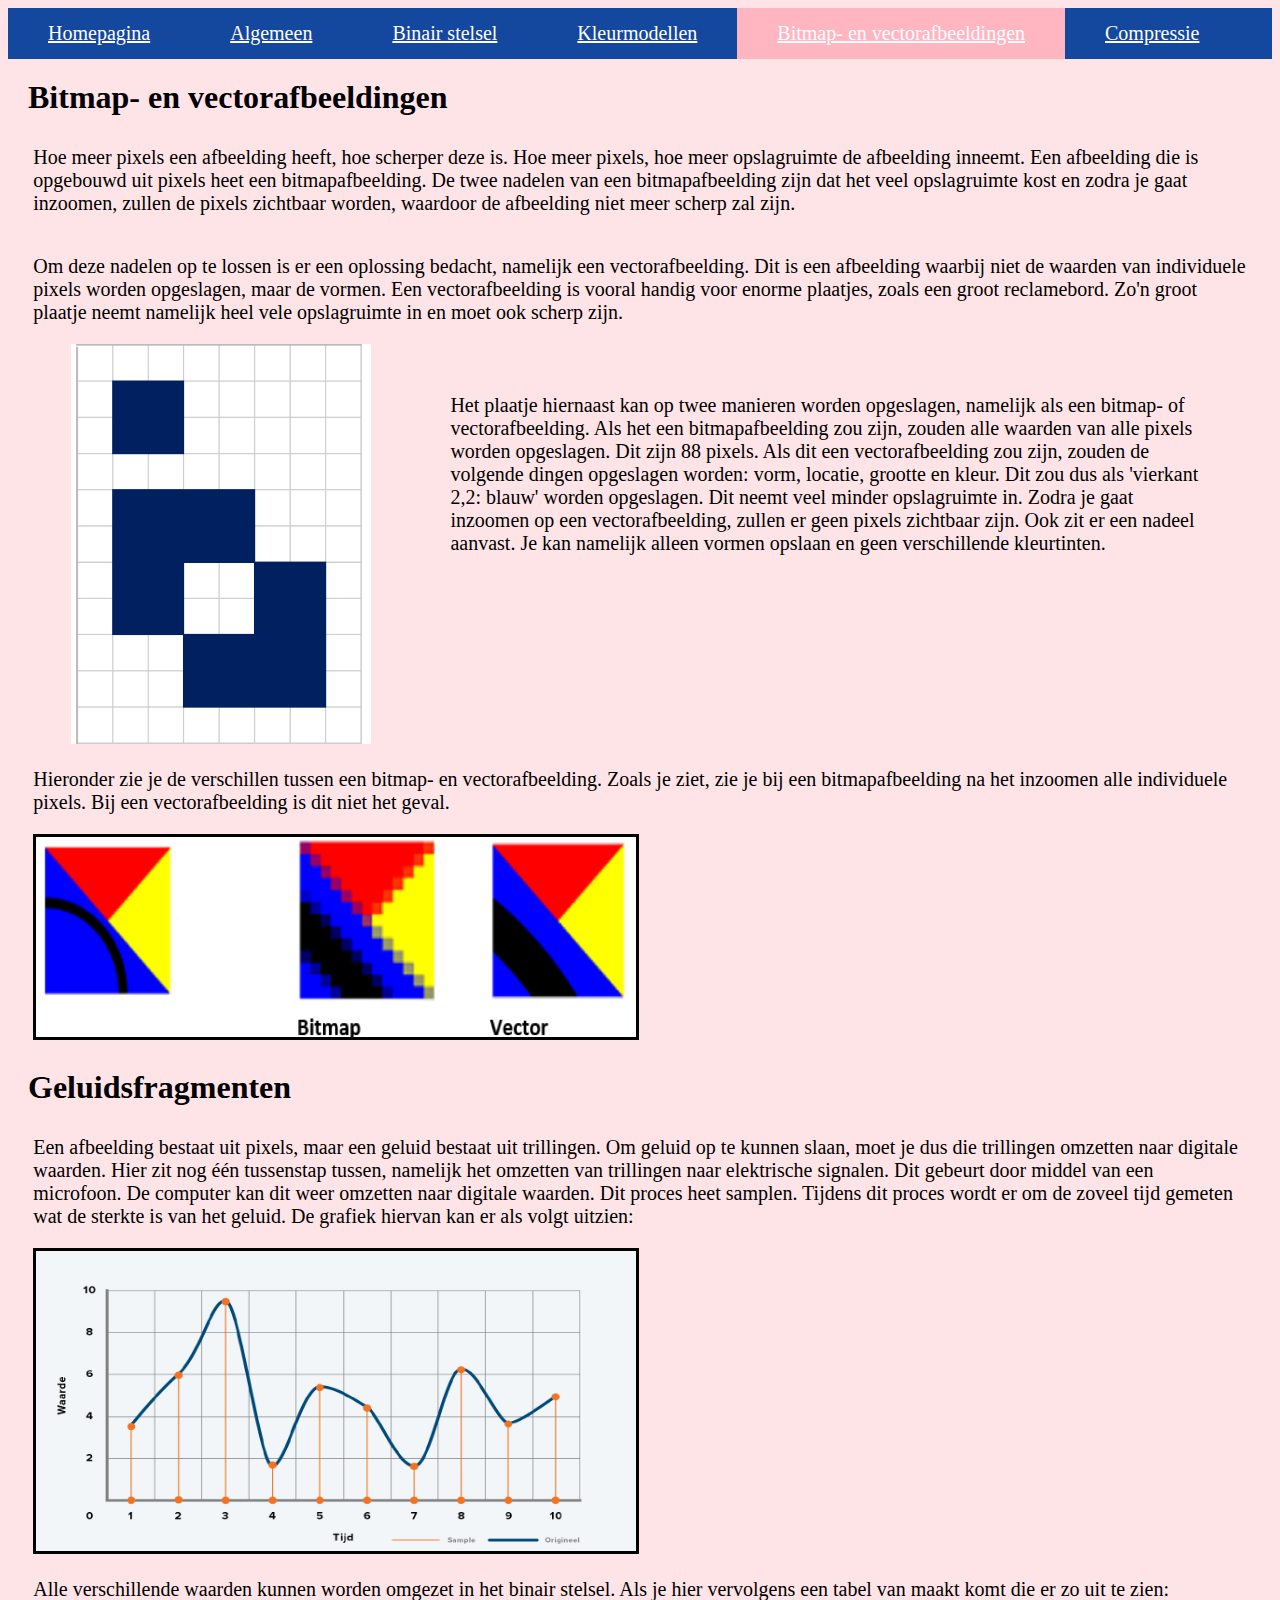
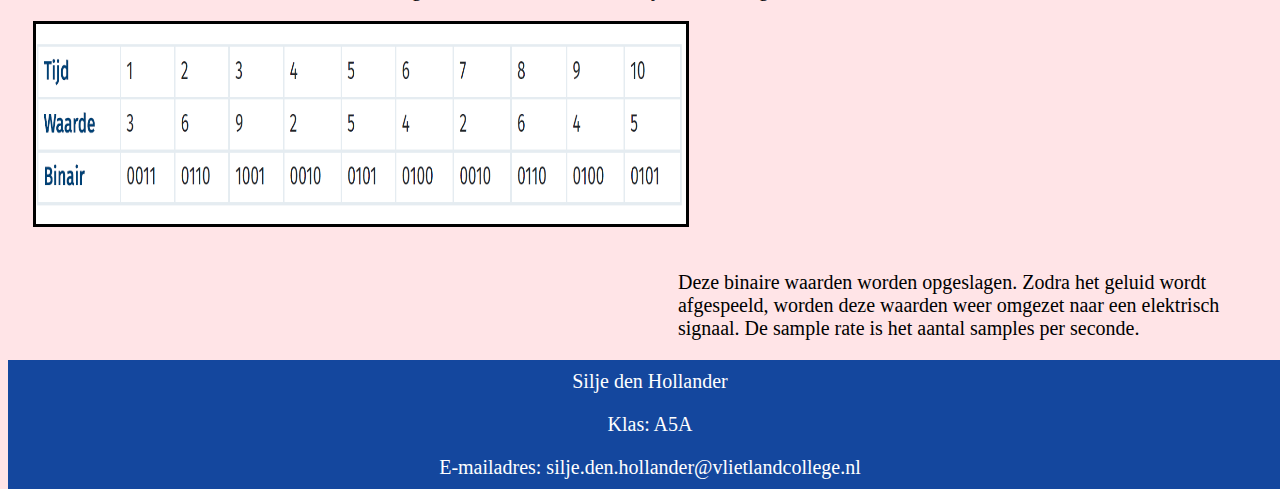
<file: html/Bitmap- en vectorafbeeldingen.html>
<!DOCTYPE html> <!--dit is de homepagina van mijn site-->
<html> <!--dit is het html element-->
    <head> <!--dit is de titel-->
        <title>Mijn pagina</title>
        <link rel="stylesheet" href="../opmaak.css"> <!--opmaak-->
    </head>
    <body>

        <ul> <!--menu-->
            <li><a href="../index.html">Homepagina</a> </li>
            <li><a href="Algemeen.html">Algemeen</a> </li>
            <li><a href="Binairstelsel.html">Binair stelsel</a> </li>
            <li><a href="Kleurmodellen"> Kleurmodellen</a> </li>
            <li><a class="active" href="Bitmap- en vectorafbeeldingen.html"> Bitmap- en vectorafbeeldingen</a> </li>
            <li><a href="Compressie"> Compressie</a> </li>
            </ul>
        
        <h1>Bitmap- en vectorafbeeldingen</h1><!--titel-->

        <p> Hoe meer pixels een afbeelding heeft, hoe scherper deze is. Hoe meer pixels, hoe meer opslagruimte
            de afbeelding inneemt. Een afbeelding die is opgebouwd uit pixels heet een bitmapafbeelding. De twee nadelen van een bitmapafbeelding
            zijn dat het veel opslagruimte kost en zodra je gaat inzoomen, zullen de pixels zichtbaar worden, waardoor de afbeelding niet meer scherp zal zijn.
        </p>
        <p>
            Om deze nadelen op te lossen is er een oplossing bedacht, namelijk een vectorafbeelding. Dit is een afbeelding
            waarbij niet de waarden van individuele pixels worden opgeslagen, maar de vormen. Een vectorafbeelding is vooral
            handig voor enorme plaatjes, zoals een groot reclamebord. Zo'n groot plaatje neemt namelijk heel vele opslagruimte in
            en moet ook scherp zijn.
        </p>
        <img class="vormen" src="../plaatjes/vormen.png"" alt="Afbeelding niet beschikbaar" width="300" height="400"><!--plaatje uitleg 1 plaatje 2 manieren opslaan-->
        <p class="p_vorm">
            Het plaatje hiernaast kan op twee manieren worden opgeslagen, namelijk als een bitmap- of vectorafbeelding.
            Als het een bitmapafbeelding zou zijn, zouden alle waarden van alle pixels worden opgeslagen. Dit zijn 88 pixels.
            Als dit een vectorafbeelding zou zijn, zouden de volgende dingen opgeslagen worden: vorm, locatie, grootte en kleur.
            Dit zou dus als 'vierkant 2,2: blauw' worden opgeslagen. Dit neemt veel minder opslagruimte in.
            Zodra je gaat inzoomen op een vectorafbeelding, zullen er geen pixels zichtbaar zijn. Ook zit er een nadeel aanvast. Je kan
            namelijk alleen vormen opslaan en geen verschillende kleurtinten.
        </p>
        <br>
        <p>
            Hieronder zie je de verschillen tussen een bitmap- en vectorafbeelding. Zoals je ziet, zie je bij een 
            bitmapafbeelding na het inzoomen alle individuele pixels. Bij een vectorafbeelding is dit niet het geval.
        </p>
        <img class="verschil_b_v" src="../plaatjes/verschil_b_v.png"" alt="Afbeelding niet beschikbaar" width="600" height="200"><!--plaatje verschil tussen bitmap- en vectorafbeelding-->
        <h1>Geluidsfragmenten</h1> <!--subkopje-->
        <p>
            Een afbeelding bestaat uit pixels, maar een geluid bestaat uit trillingen. Om geluid op te kunnen slaan, moet je dus die trillingen omzetten
            naar digitale waarden. Hier zit nog één tussenstap tussen, namelijk het omzetten van trillingen naar elektrische signalen. Dit gebeurt door middel van een microfoon. De computer kan dit weer omzetten
            naar digitale waarden. Dit proces heet samplen. Tijdens dit proces wordt er om de zoveel tijd gemeten wat de sterkte is van het geluid. De grafiek hiervan kan er als volgt uitzien:
        </p>
        <img class="grafiek" src="../plaatjes/grafiek.png"" alt="Afbeelding niet beschikbaar" width="600" height="300"><!--plaatje grafiek van sterkte geluid-->
        <br>
        <p>Alle verschillende waarden kunnen worden omgezet in het binair stelsel. Als je hier vervolgens een tabel van maakt komt die er zo uit te zien:</p>
        <img class="tabel" src="../plaatjes/tabel.png"" alt="Afbeelding niet beschikbaar" width="650" height="200"><!--plaatje tabel van sterkte geluid omgezet in binair stelsel-->
        <p class="samplerate">Deze binaire waarden worden opgeslagen. Zodra het geluid wordt afgespeeld, worden deze waarden weer omgezet
            naar een elektrisch signaal. De sample rate is het aantal samples per seconde.
        </p>
        <footer>  <!--tekst onderaan de pagina over rechten-->
            <p class="footer">Silje den Hollander</p>
            <p class="footer">Klas: A5A</p>
            <p class="footer">E-mailadres: silje.den.hollander@vlietlandcollege.nl</p>
        </footer>
    </body>
</html>
</file>
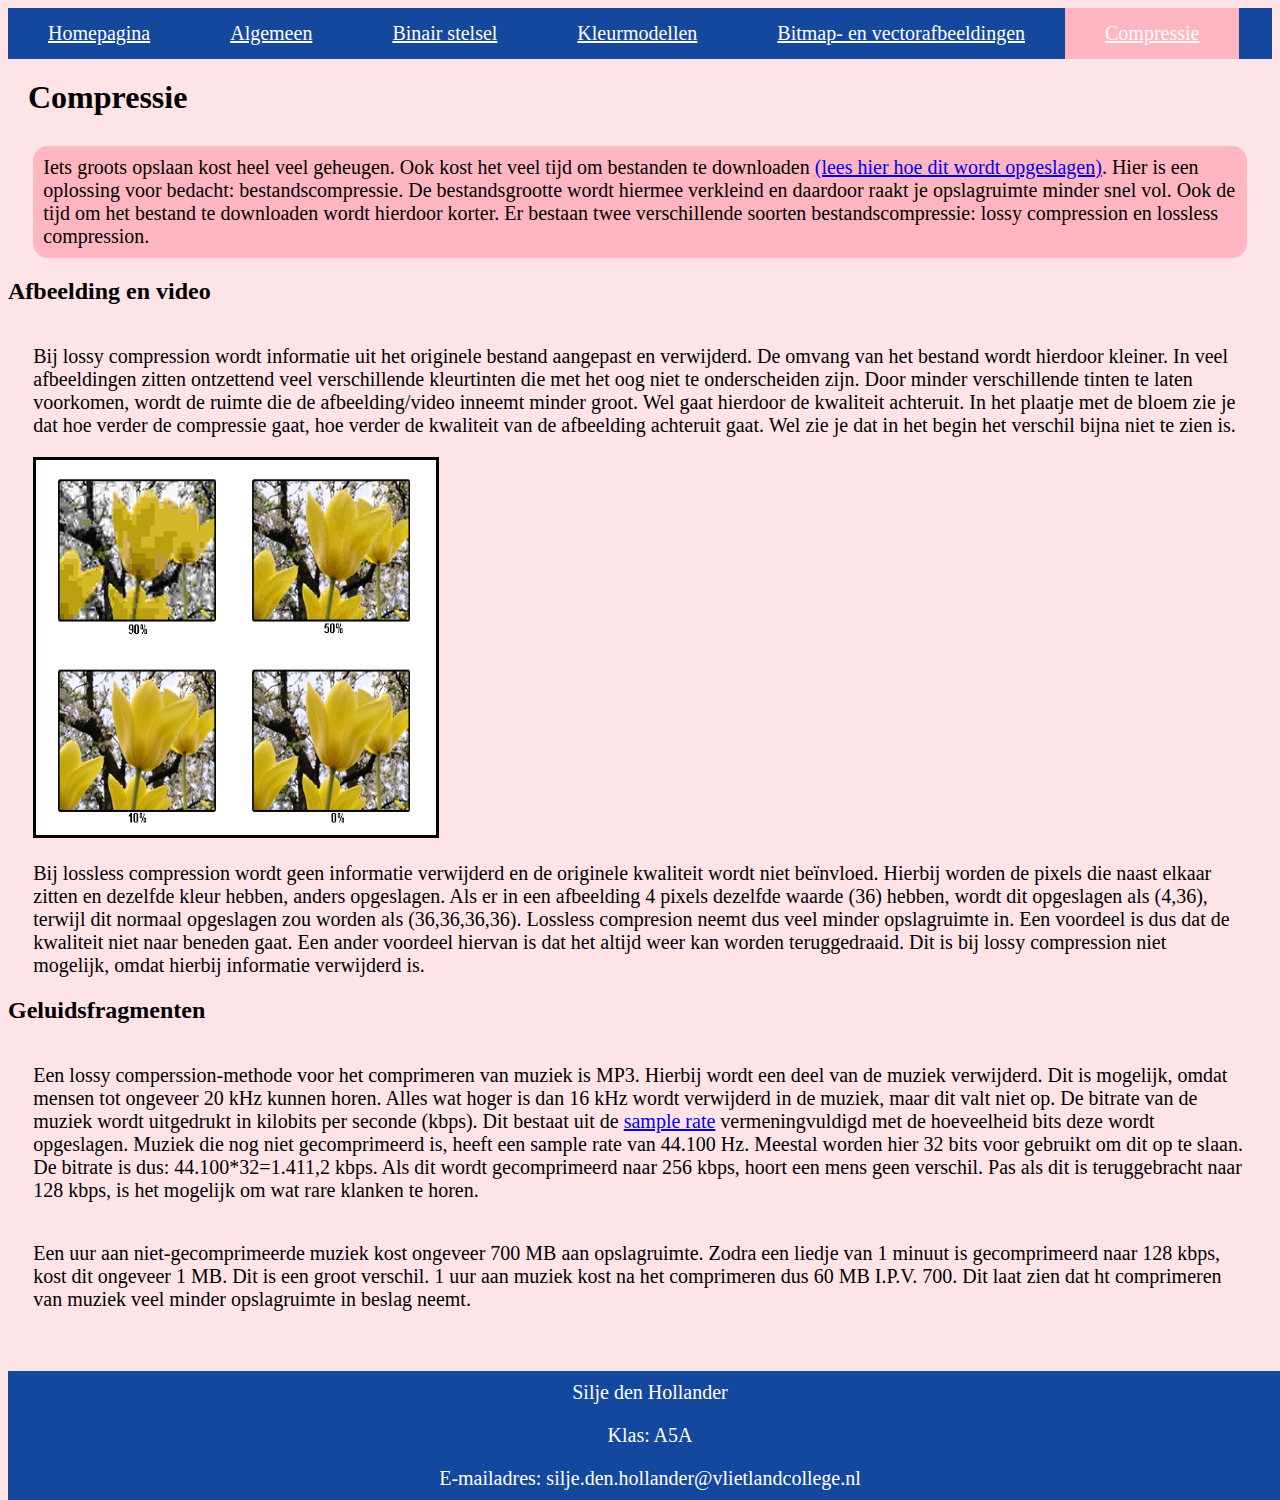
<file: html/Compressie.html>
<!DOCTYPE html> <!--dit is de homepagina van mijn site-->
<html> <!--dit is het html element-->
    <head> <!--dit is de titel-->
        <title>Mijn pagina</title>
        <link rel="stylesheet" href="../opmaak.css"> <!--opmaak-->
    </head>
    <body>

        <ul> <!--menu-->
            <li><a href="../index.html">Homepagina</a> </li>
            <li><a href="Algemeen.html">Algemeen</a> </li>
            <li><a href="Binairstelsel.html">Binair stelsel</a> </li>
            <li><a href="Kleurmodellen"> Kleurmodellen</a> </li>
            <li><a href="Bitmap- en vectorafbeeldingen.html"> Bitmap- en vectorafbeeldingen</a> </li>
            <li><a class="active" href="Compressie"> Compressie</a> </li>
        </ul>
        
        <h1>Compressie</h1><!--titel-->
        <p class="compressie">
            Iets groots opslaan kost heel veel geheugen. Ook kost het veel tijd om bestanden te downloaden <a href="Bitmap- en vectorafbeeldingen.html"> (lees hier hoe dit wordt opgeslagen)</a>. Hier is een
            oplossing voor bedacht: bestandscompressie. De bestandsgrootte wordt hiermee verkleind en daardoor raakt je opslagruimte minder snel vol.
            Ook de tijd om het bestand te downloaden wordt hierdoor korter. Er bestaan twee verschillende soorten bestandscompressie: lossy
            compression en lossless compression.
        </p>
        
            <div class="column1">
              <h2>Afbeelding en video</h2> <!--subkop-->
              <p>Bij lossy compression wordt informatie uit het originele bestand aangepast en verwijderd. 
                De omvang van het bestand wordt hierdoor kleiner. In veel afbeeldingen zitten ontzettend veel verschillende
                kleurtinten die met het oog niet te onderscheiden zijn. Door minder verschillende tinten te laten voorkomen, wordt de ruimte die de afbeelding/video inneemt minder groot.
                Wel gaat hierdoor de kwaliteit achteruit. In het plaatje met de bloem zie je dat hoe verder de compressie gaat, hoe verder de kwaliteit van de afbeelding
                achteruit gaat. Wel zie je dat in het begin het verschil bijna niet te zien is.
              </p>
              <img class="bloem" src="../plaatjes/bloem.png"" alt="Afbeelding niet beschikbaar" width="400" height="375"><!--plaatje effect van lossy compression-->
              <p>Bij lossless compression wordt geen informatie verwijderd en de originele kwaliteit wordt niet beïnvloed. Hierbij worden de pixels die naast elkaar zitten en dezelfde kleur hebben, anders opgeslagen.
                Als er in een afbeelding 4 pixels dezelfde waarde (36) hebben, wordt dit opgeslagen als (4,36), terwijl dit normaal opgeslagen zou worden
                als (36,36,36,36). Lossless compresion neemt dus veel minder opslagruimte in. Een voordeel is dus dat de kwaliteit niet naar beneden gaat.
                Een ander voordeel hiervan is dat het altijd weer kan worden teruggedraaid. Dit is bij lossy compression niet mogelijk, omdat hierbij informatie verwijderd is.
              </p>
              </div>
            
            <div class="column2">
              <h2>Geluidsfragmenten</h2> <!--subkop-->
              <p>Een lossy comperssion-methode voor het comprimeren van muziek is MP3. Hierbij wordt een deel van de muziek verwijderd. Dit 
                is mogelijk, omdat mensen tot ongeveer 20 kHz kunnen horen. Alles wat hoger is dan 16 kHz wordt verwijderd in de muziek, maar dit valt niet op.
                De bitrate van de muziek wordt uitgedrukt in kilobits per seconde (kbps). Dit bestaat uit de  <a href="Bitmap- en vectorafbeeldingen.html"> sample rate</a> vermeningvuldigd met de hoeveelheid bits 
                deze wordt opgeslagen. Muziek die nog niet gecomprimeerd is, heeft een sample rate van 44.100 Hz. Meestal worden hier 32 bits voor gebruikt om dit op te slaan.
                De bitrate is dus: 44.100*32=1.411,2 kbps. Als dit wordt gecomprimeerd naar 256 kbps, hoort een mens geen verschil. Pas als dit is teruggebracht naar
                128 kbps, is het mogelijk om wat rare klanken te horen.
              </p>
              <p>Een uur aan niet-gecomprimeerde muziek kost ongeveer 700 MB aan opslagruimte. Zodra een liedje van 1 minuut is gecomprimeerd naar 128 kbps, kost dit ongeveer 1 MB. Dit is een groot verschil. 1 uur aan muziek kost na het comprimeren dus 60 MB I.P.V. 700.
                Dit laat zien dat ht comprimeren van muziek veel minder opslagruimte in beslag neemt.

              </p>
            </div>

        </p>

        <footer>  <!--tekst onderaan de pagina over rechten-->
          <p class="footer">Silje den Hollander</p>
          <p class="footer">Klas: A5A</p>
          <p class="footer">E-mailadres: silje.den.hollander@vlietlandcollege.nl</p>
          </footer>
          
    </body>
</html>
</file>
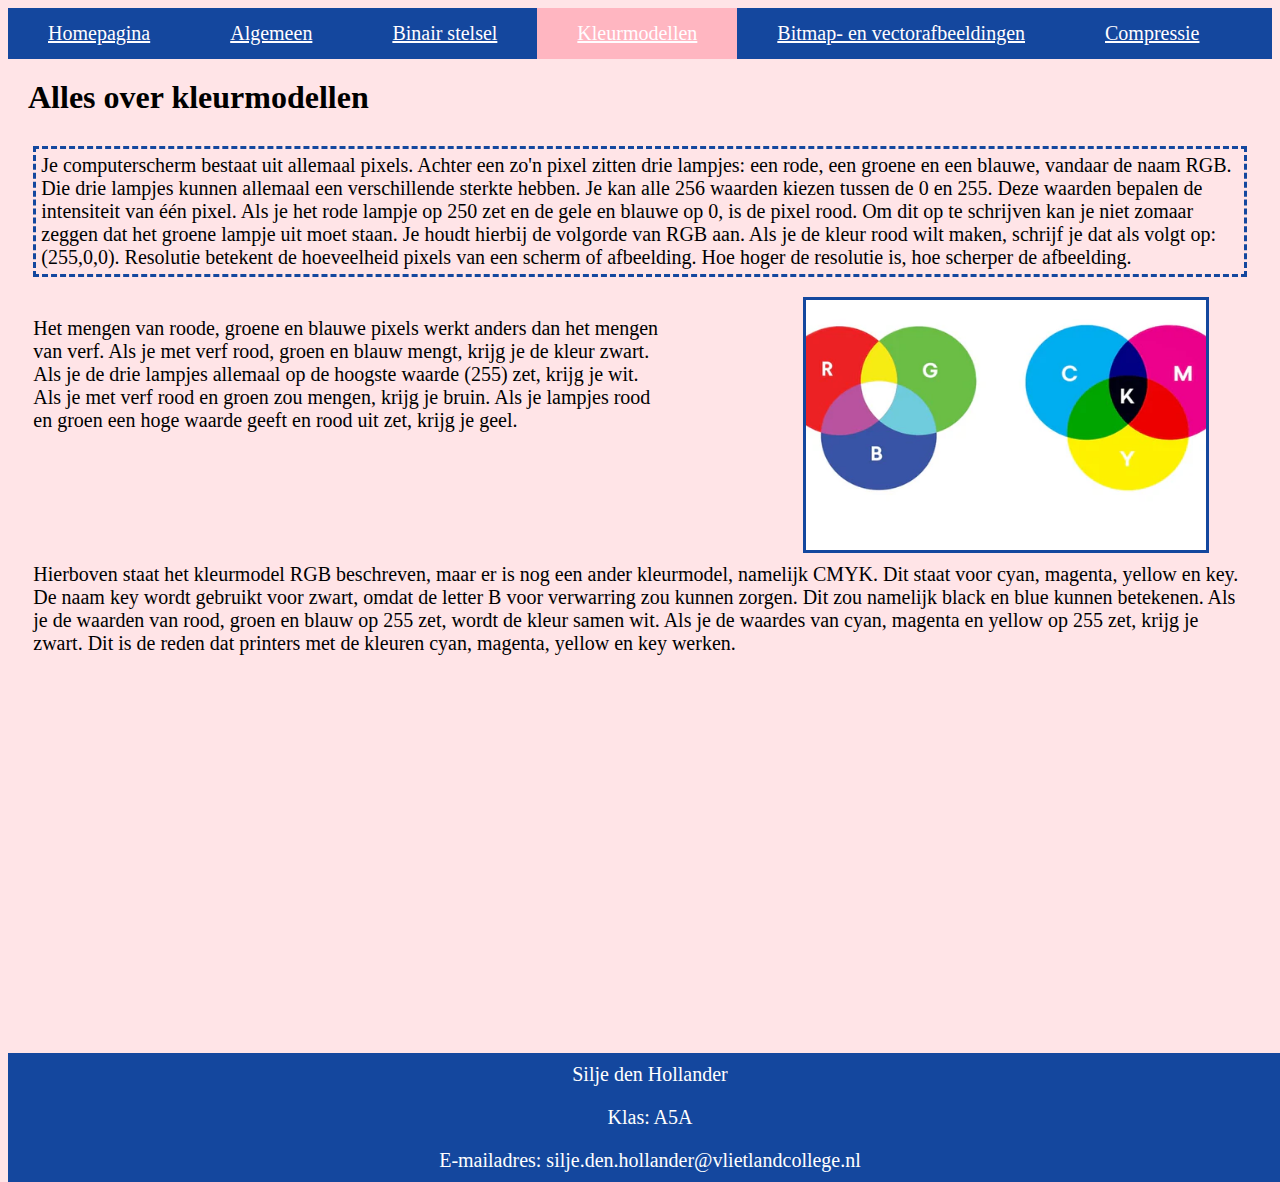
<file: html/Kleurmodellen.html>
<!DOCTYPE html> <!--dit is de homepagina van mijn site-->
<html> <!--dit is het html element-->
    <head> <!--dit is de titel-->
        <title>Mijn pagina</title>
        <link rel="stylesheet" href="../opmaak.css"> <!--opmaak-->
    </head>
    <body>

        <ul> <!--menu-->
            <li><a href="../index.html">Homepagina</a> </li>
            <li><a href="Algemeen.html">Algemeen</a> </li>
            <li><a href="Binairstelsel.html">Binair stelsel</a> </li>
            <li><a class="active" href="Kleurmodellen"> Kleurmodellen</a> </li>
            <li><a href="Bitmap- en vectorafbeeldingen.html"> Bitmap- en vectorafbeeldingen</a> </li>
            <li><a href="Compressie"> Compressie</a> </li>
        </ul>

        <h1>Alles over kleurmodellen</h1> <!--Titel-->

        <p class="kleur1"> Je computerscherm bestaat uit allemaal pixels. Achter een zo'n pixel zitten drie lampjes:
            een rode, een groene en een blauwe, vandaar de naam RGB. Die drie lampjes kunnen allemaal
            een verschillende sterkte hebben. Je kan alle 256 waarden kiezen tussen de 0 en 255. Deze waarden bepalen de intensiteit van één pixel. Als je het rode lampje op 250 zet en de gele en blauwe op 0, 
            is de pixel rood. Om dit op te schrijven kan je niet zomaar zeggen dat het groene lampje uit moet staan.
            Je houdt hierbij de volgorde van RGB aan. Als je de kleur rood wilt maken, schrijf je dat als volgt op: (255,0,0). Resolutie betekent de hoeveelheid pixels van een scherm of afbeelding. Hoe hoger
            de resolutie is, hoe scherper de afbeelding.
        </p>    
        <p class="kleur2"> Het mengen van roode, groene en blauwe pixels werkt anders dan het mengen
            van verf. Als je met verf rood, groen en blauw mengt, krijg je de kleur zwart. Als je de drie lampjes allemaal op de 
            hoogste waarde (255) zet, krijg je wit. Als je met verf rood en groen zou mengen, krijg je bruin. Als je lampjes rood en groen
            een hoge waarde geeft en rood uit zet, krijg je geel.
        </p>

        <img class="cirkels" src="../plaatjes/Kleurcirkel.webp"" alt="Afbeelding niet beschikbaar" width="400" height="250"> <!--Plaatje kleurcirkels RGB en CMYK-->
        <br>
        <p class="kleur3">Hierboven staat het kleurmodel RGB beschreven, maar er is nog een ander kleurmodel, namelijk CMYK. Dit staat voor cyan, magenta, yellow en key.
            De naam key wordt gebruikt voor zwart, omdat de letter B voor verwarring zou kunnen zorgen. Dit zou namelijk black en blue kunnen betekenen.
            Als je de waarden van rood, groen en blauw op 255 zet, wordt de kleur samen wit. Als je de
            waardes van cyan, magenta en yellow op 255 zet, krijg je zwart. Dit is de reden dat printers met de 
            kleuren cyan, magenta, yellow en key werken.
        </p>
        <iframe class="vid_kleur" width="560" height="375" src="https://www.youtube.com/embed/9hirYMZ7PQc?si=vHXo6V_JSizYdUSY" title="YouTube video player" frameborder="0" 
        allow="accelerometer; autoplay; clipboard-write; encrypted-media; gyroscope; picture-in-picture; web-share" referrerpolicy="strict-origin-when-cross-origin" allowfullscreen></iframe> <!--video uitleg verschil RGB en CMYK-->

        <footer>  <!--tekst onderaan de pagina over rechten-->
            <p class="footer">Silje den Hollander</p>
            <p class="footer">Klas: A5A</p>
            <p class="footer">E-mailadres: silje.den.hollander@vlietlandcollege.nl</p>
            </footer>
    </body>
</html>
</file>
<file: opmaak.css>
body {
  background-color:rgb(255, 228, 231); /*Achtergrond kleur*/
}

h1{ /*titel per pagina*/
  color:black; /*kleur van de tekst*/
  margin-bottom: 10px; /*ruimte onder tekst en volgende stukje tekst*/
  margin-left: 20px; /*ruimte tussen linkerkant van pagina en tekst*/
  margin-top:20px; /*ruimte tussen het menu en tekst*/
  font-family:fantasy; /*lettertype*/
}

p {
  color:rgb(0, 0, 0); /*algemene paragraaf*/
  float:left; /*paragraaf komt aan de linkerkant van de pagina*/
  font-size:20px; /*lettergrootte*/
  margin-left:2%; /*ruimte tussen linkerkant van pagina en tekst*/
  margin-right:2%; /*ruimte tussen rechterkant van pagina en tekst*/
}

.subkop {/*subkopjes*/
  font-size:25px; /*letter grootte*/
  color:rgb(0, 0, 0); /*tekst kleur*/
  background-color:lightpink; /*achtergrond kleur tekst*/
  display:block;
  font-family:cursive; /*lettertype*/
  border-radius:15px; /*afronding van hoekjes achtergrond*/
  padding:15px; /*ruimte tussen tekst en zijkant achtergrond kleur*/
}
.footer {
  background-color:rgb(20, 71, 158);
  color:white; /*tekstkleur*/
  padding:10px; /*ruimte tussen tekst en einde achtergrondkleur*/
  text-align:center;
  display:block;
  margin:0px;
  width:100%;
}

.voorstellen { /*eerste tekst over mezelf, het voorstellen*/
  width:60%; /*breedte van de tekst*/
  font-size:20px; /*letter grootte*/
  margin-left:2%; /*ruimte tussen linkerkant van pagina en tekst*/
}

.huisdieren { /*paragraaf over huisdieren*/
  margin-left:2%; /*ruimte tussen linkerkant van pagina en tekst*/
  font-size:20px; /*letter grootte*/
  width:60%; /*breedte van de tekst*/
}

.hobbys { /*paragraaf over hobby's*/
  margin-left:2%; /*ruimte tussen linkerkant van pagina en tekst*/
  font-size:20px; /*letter grootte*/
  width:60%; /*breedte van de tekst*/
}

.studie { /*paragraaf over studies*/
  margin-left:2%; /*ruimte tussen linkerkant van pagina en tekst*/
  font-size:20px; /*letter grootte*/
  width:60%; /*breedte van de tekst*/
}

.algemeen{ /*paragrafen algemeen*/
  background-color:rgb(240, 152, 196); /*achtergrond kleur tekst*/
  border-radius:15px; /*afronding van hoekjes achtergrond*/
  padding:20px; /*ruimte tussen tekst en zijkant achtergrond kleur*/
  font-size:20px; /*letter grootte*/
}

.kleur1{ /*eerst paragraaf kleurmodellen*/
  font-size:20px; /*letter grootte*/
  margin-left:2%; /*ruimte tussen linkerkant van pagina en tekst*/
  border:3px; /*dikte rand om tekst*/
  border-color:rgb(20, 71, 158); /*kleur rand om tekst*/
  border-style:dashed; /*stijl van de rand om tekst*/
  padding:5px; /*ruimte tussen tekst en rand*/
}
.kleur2{ /*tweede paragraaf kleurmodellen, mengen van kleuren*/
  width:50%; /*breedte van de tekst*/
  font-size:20px; /*letter grootte*/
  margin-left:2%; /*ruimte tussen linkerkant van pagina en tekst*/
}
.kleur3{ /*laatste paragraaf kleurmodellen, CMY*/
  margin-top: 5px; /*ruimte tussen tekst en afbeelding*/
  margin-left:2%; /*ruimte tussen linkerkant van pagina en tekst*/
  font-size:20px; /*letter grootte*/
}
.binairkop{ /*tekst onder titel bij binair stelsel*/
  font-size:23px; /*letter grootte*/
  text-align:center;
  margin-left:2%; /*ruimte tussen linkerkant van pagina en tekst*/
  background-color:rgba(20, 71, 158, 0.383); /*achtergrond kleur tekst*/
  display:block;
  padding:15px; /*ruimte tussen tekst en zijkant achtergrond kleur*/
  border-radius:15px; /*afronding van hoekjes achtergrond*/
}
.binair1 { /*eerste paragraaf binair stelsel, verschil getallensysteem*/
  width:60%; /*breedte van de tekst*/
  margin-left:2%; /*ruimte tussen linkerkant van pagina en tekst*/
  font-size:20px; /*letter grootte*/
}

.binair2 { /*laatste paragraaf binair stelsel, boven spel*/
  text-align:center;
  border:2px; /*dikte rand rond tekst*/
  border-style:dotted; /*stijl rand rond tekst*/
  border-color:darkblue; /*kleur rand rond tekst*/
  padding:10px; /*ruimte tussen rand en tekst*/
  font-size:20px; /*letter grootte*/
  margin-left:15%; /*ruimte tussen linkerkant van pagina en tekst*/
  width:70%; /*breedte van de tekst*/
}

.p_vorm { /*paragraaf bitmap- en vectorafbeeldingen, 2 manieren opslaan*/
  width:60%; /*breedte van de tekst*/
  float:right; /*paragraaf komt aan de rechterkant van de pagina*/
  margin-right:5%; /*ruimte tussen rechterkant van pagina en tekst*/
  margin-top:50px; /*ruimte tussen tekst en tekst erboven*/
  font-size:20px; /*letter grootte*/
}

.samplerate { /*laatste paragraaf bitmap- en vectorafbeeldingen over sample rate*/
  float:right; /*paragraaf komt aan de rechterkant van de pagina*/
  width:45%; /*breedte van de tekst*/
  margin-top:40px; /*ruimte tussen tekst en tekst erboven*/
  font-size:20px; /*letter grootte*/
}

.compressie {
  background-color:lightpink; /*achtergrond kleur tekst*/
  border-radius:15px; /*afronding van hoekjes achtergrond*/
  padding:10px; /*ruimte tussen rand en tekst*/
  font-size:20px; /*letter grootte*/
}

ul { /*menu*/
  list-style-type: none;
  margin: 0;
  padding: 0;
  overflow: hidden;
  background-color:rgb(20, 71, 158);
}
li { /*menu*/
  float:left; /*menu begint aan de linkerkant van de pagina*/

}
li a { /*één pagina van het menu*/
  display:block;
  padding: 14px 40px; /*ruimte tussen tekst en einde achtergrondkleur*/
  color:rgb(255, 253, 255); /*kleur tekst*/
  text-align: center;
  font-size:20px; /*letter grootte*/
}
li a:hover { /*hover*/ 
  background-color:lightpink; /*achtergrondkleur hover*/
}

.active { /*hover van pagina die open staat*/
  background-color:lightpink; /*achtergondkleur hover*/
}

.nova { /*plaatje hond*/
  float:right; /*afbeelding begint aan der rechterkant van de pagina*/
  margin-right:2%; /*ruimte tussen rechterkant van pagina en afbeelding*/
  margin-top:10px; /*ruimte tussen het menu en het plaatje*/
}

.uitlegbinair { /*plaatje uitleg binair stelsel*/
  float: right; /*afbeelding begint aan de rechterkant van de pagina*/
  margin-right:5%; /*ruimte tussen rechterkant van pagina en afbeelding*/
}

.filmpjebinair { /*filmpje uitleg binair stelsel*/
  margin:10px;
  display:block;
  margin-left:auto;
  margin-right:auto;
  width:50%;
}

.vid_kleur { /*filmpje uitleg over verschil tussen RGB en CMYK*/
  display:block;
  margin-left:auto;
  margin-right:auto;
  width:50%;
  margin-bottom:3px; /*ruimte tussen onderkant video en footer*/
}

.spelbinair{ /*spelletje binair stelsel*/
  display:block;
  margin-left:auto;
  margin-right:auto;
  width:50%;
  margin-bottom:5px; /*ruimte tussen footer en spel*/
}
.cirkels { /*plaatje kleurencirkels*/
border: 3px solid; /*dikte en stijl rand rond afbeelding*/
border-color:rgb(20, 71, 158); /*kleur rand rond afbeelding*/
float:right; /*afbeelding begint aan de rechterkant van de pagina*/
margin-right:5%; /*ruimte tussen rechterkant van pagina en afbeelding*/
margin-bottom:5px; /*ruimte tussen onderkant afbeelding en tekst*/
}

.vormen { /*plaatje opslaan vectorafbeelding*/
  margin-left:5%; /*ruimte tussen linkerkant van pagina en afbeelding*/
}

.verschil_b_v { /*plaatje verschil bitmap- en vectorafbeelding*/
  margin-left:2%; /*ruimte tussen linkerkant van pagina en afbeelding*/
  margin-bottom:5px; /*ruimte tussen afbeelding en het volgende kopje*/
  border:3px solid; /*dikte en stijl rand rond afbeelding*/
  border-color:black; /*kleur rand rond afbeelding*/
}
.tabel{ /* tabel waarden sterkte geluid, omgezet naar binair stelsel*/
  margin-left:2%; /*ruimte tussen linkerkant van pagina en tabel*/
  border:3px solid; /*dikte en stijl rand rond tabel*/
  border-color:black;  /*kleur rand rond tabel*/
}
.grafiek{ /*grafiek bij waarden tabel sterkte geluid, omgezet naar binair stelsel*/
  margin-left:2%; /*ruimte tussen linkerkant van pagina en grafiek*/
  border:3px solid; /*dikte en stijl rand rond grafiek*/
  border-color:black;  /*kleur rand rond grafiek*/
}
.bloem{ /*plaatje uitleg bij lossy compression*/
  margin-left:2%; /*ruimte tussen linkerkant van pagina en afbeelding*/
  border:3px solid; /*dikte en stijl rand rond afbeelding*/
  border-color:black;  /*kleur rand rond afbeelding*/
}
</file>
